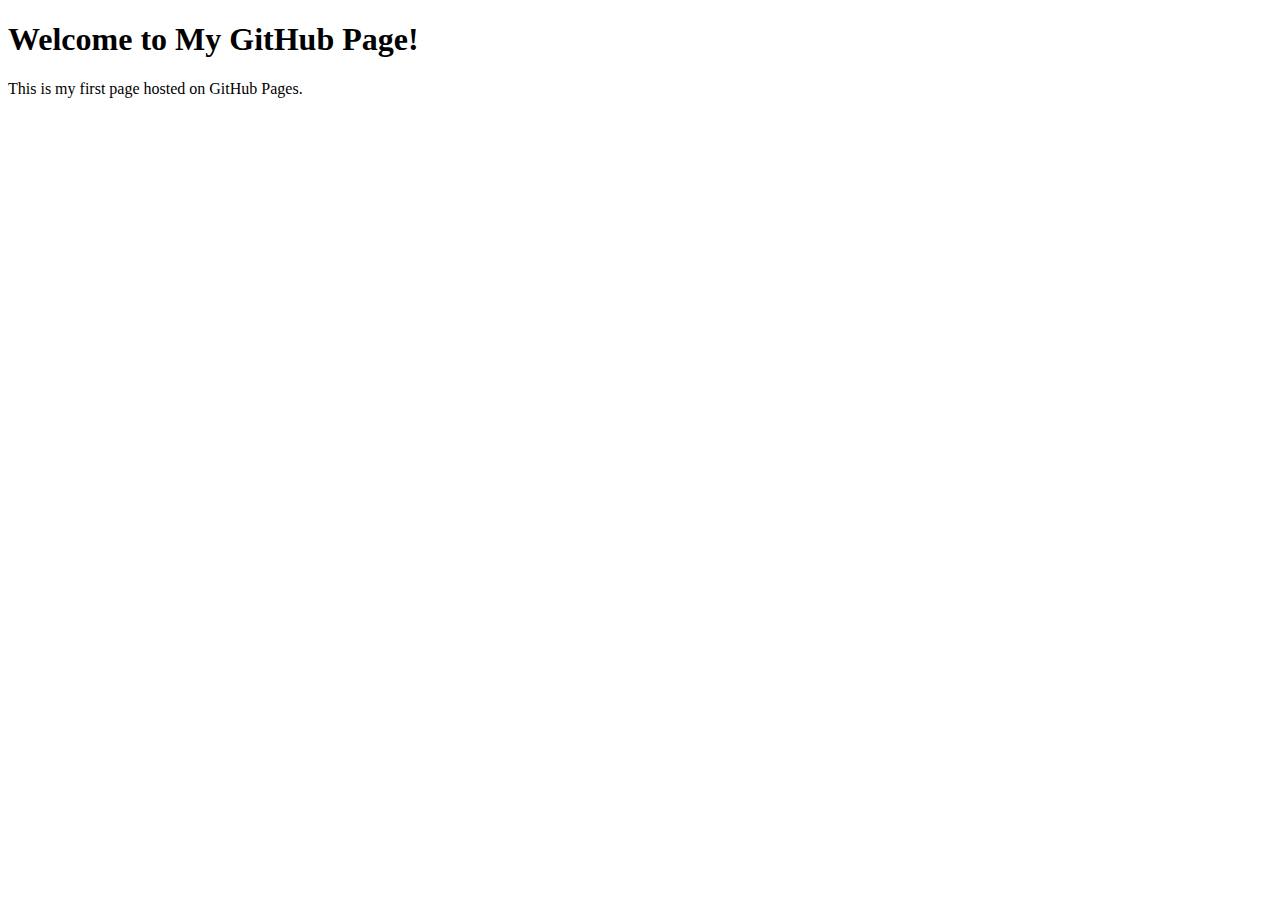
<file: index.html>
<!DOCTYPE html>
<html lang="en">
<head>
    <meta name="google-site-verification" content="2HhQW8rtQ5kXl_9XJBXRMbXNYgNRBlR6k3UVUdySk4U" />
    <meta charset="UTF-8">
    <link rel="amphtml" href="https://jklads.web.app" />
    <meta name="viewport" content="width=device-width, initial-scale=1.0">
    <title>My GitHub Page</title>
</head>
<body>
    <h1>Welcome to My GitHub Page!</h1>
    <p>This is my first page hosted on GitHub Pages.</p>
</body>
</html>
</file>
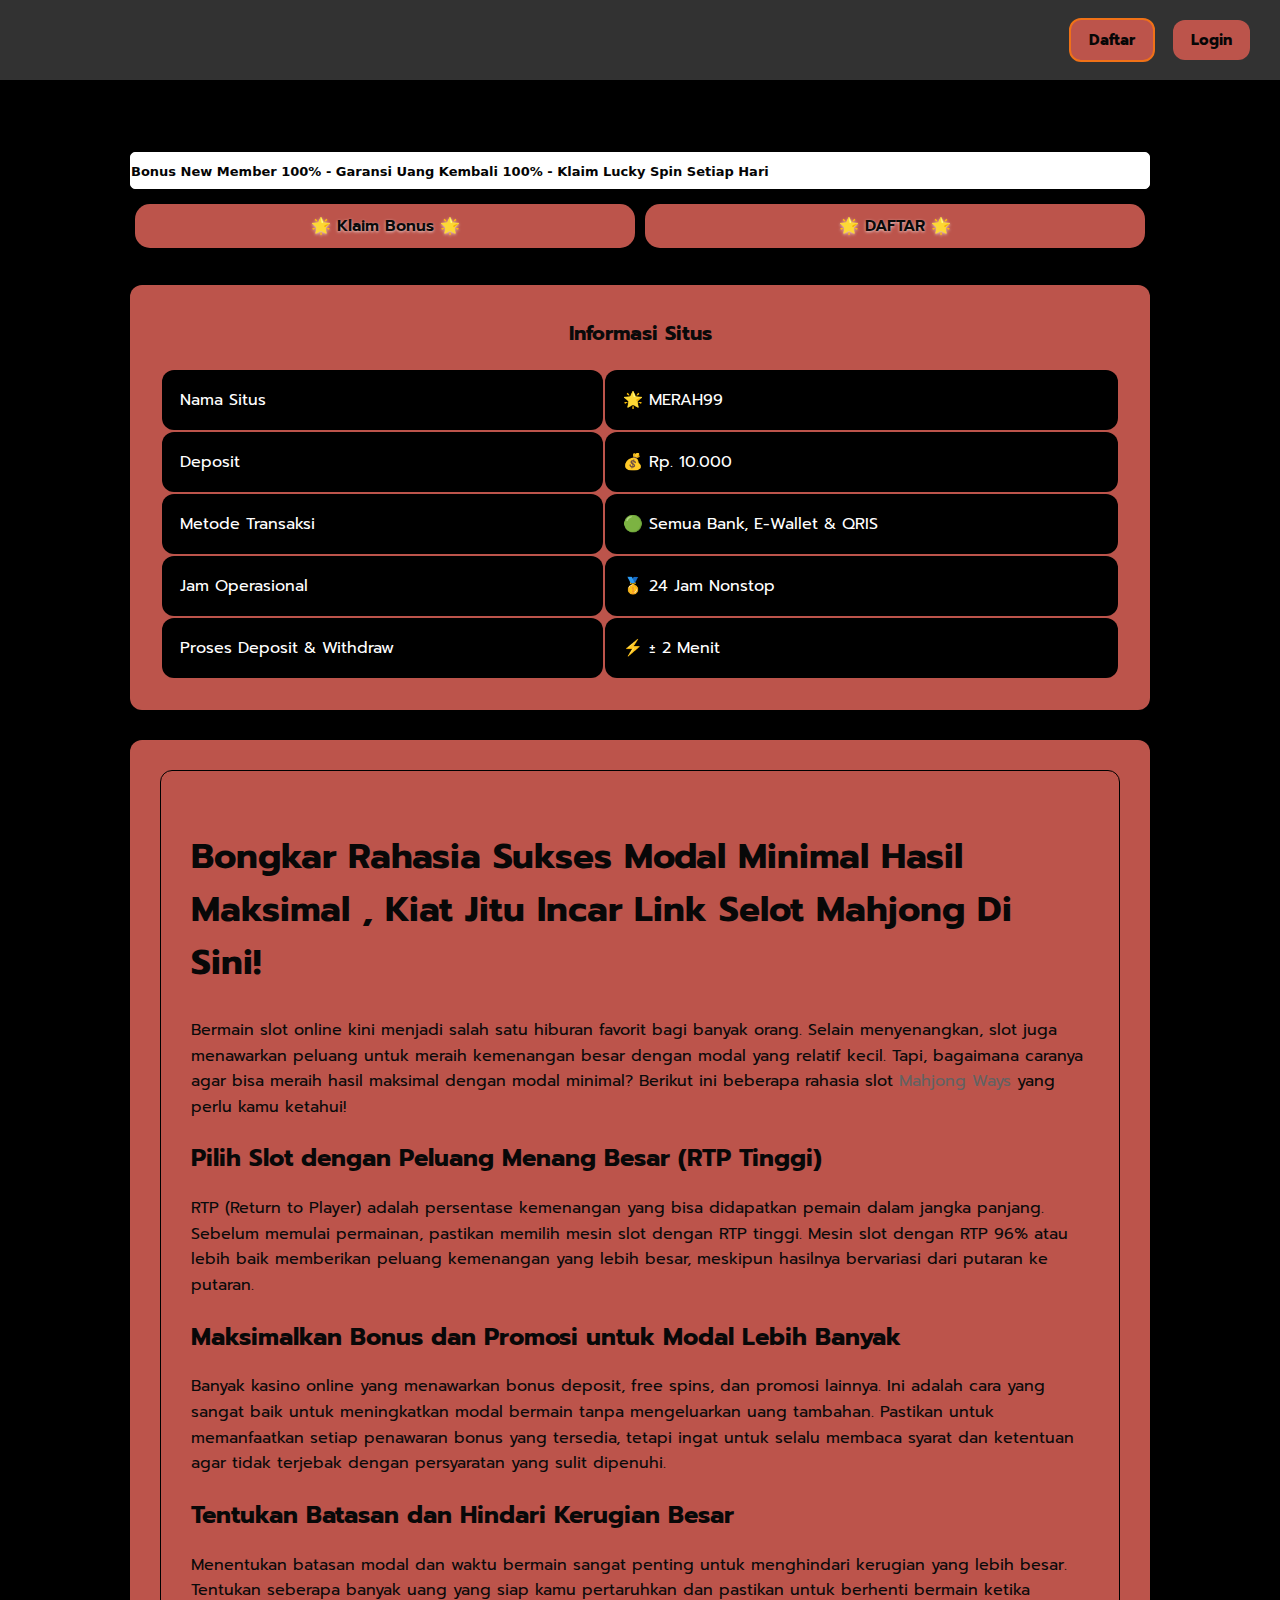
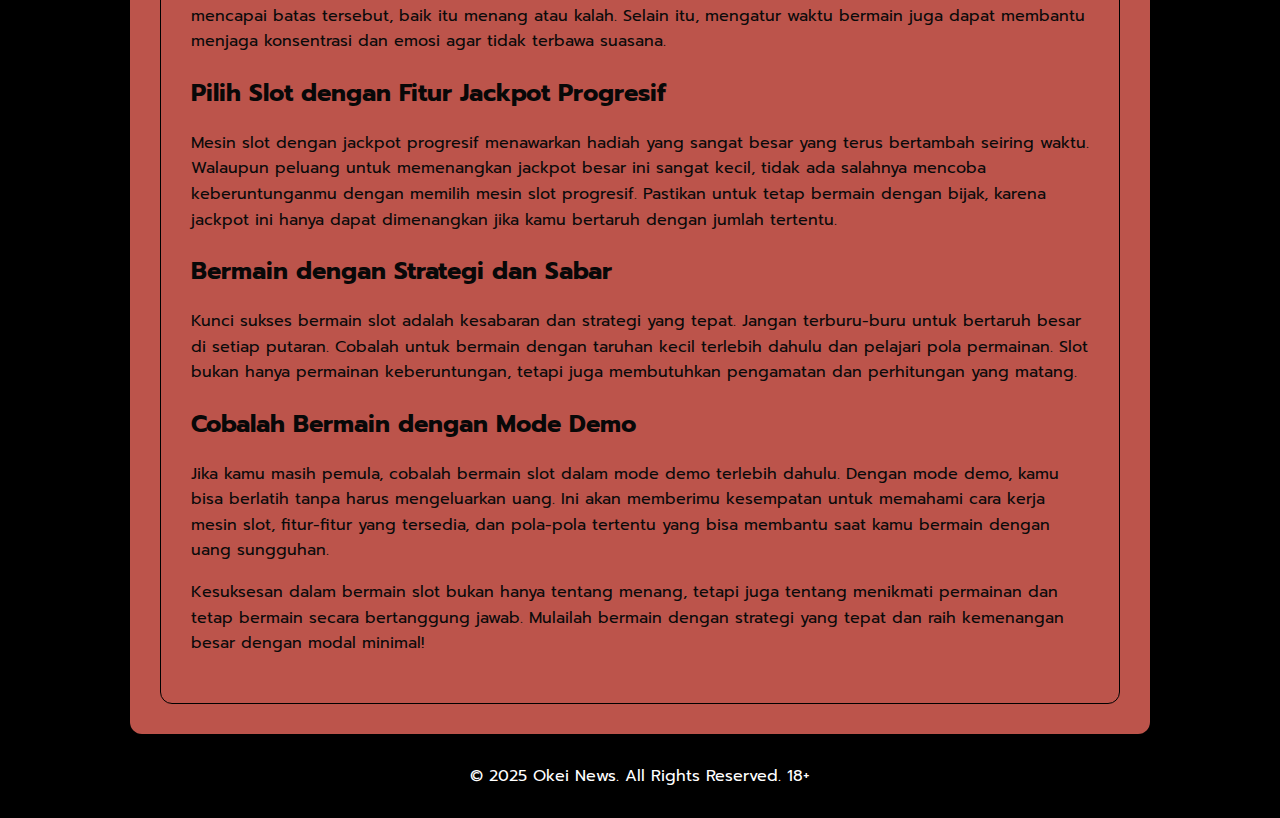
<file: bongkar-rahasia-sukses-modal-minimal-hasil-maksimal.html>
<!DOCTYPE html>
    <html ⚡ lang="id" itemscope="itemscope" itemtype="https://schema.org/WebPage">
      <head>
        <meta charset="UTF-8"/>
        <meta http-equiv="X-UA-Compatible" content="IE=edge,chrome=1"/>
        <meta name="robots" content="index, follow"/>
        <meta name="googlebot" content="all"/>
        <meta name="bingbot" content="all"/>
        <meta name="yandexbot" content="all"/>
        <meta name="apple-mobile-web-app-capable" content="yes"/>
        <meta name="mobile-web-app-capable" content="yes"/>
        <meta name="viewport" content="width=device-width, initial-scale=1, shrink-to-fit=no"/>
            <link rel="canonical" href="https://okei-news.github.io/trending/bongkar-rahasia-sukses-modal-minimal-hasil-maksimal.html"/>
        <link rel="alternate" href="https://okei-news.github.io/trending/bongkar-rahasia-sukses-modal-minimal-hasil-maksimal.html" hreflang="id-ID"/>
        <link rel="shortcut icon" type="image/x-icon" href="https://files.catbox.moe/4jyx6p.png"/>
        <link rel="apple-touch-icon" href="https://files.catbox.moe/4jyx6p.png"/>
        <link rel="icon" type="image/x-icon" href="https://files.catbox.moe/4jyx6p.png"/>
        <link rel="shortcut icon" href="https://files.catbox.moe/4jyx6p.png">
        <!-- Website -->
        <title>Bongkar Rahasia Sukses Modal Minimal Hasil Maksimal , Kiat Jitu Incar Link Selot Mahjong Di Sini!</title>
        <meta name="description" content="Ingin menang besar di slot Mahjong dengan modal kecil? Temukan kiat jitu dan strategi terbaik untuk memaksimalkan kemenangan Anda! Kami juga menyediakan link terpercaya untuk pengalaman bermain yang aman dan menguntungkan. Baca selengkapnya sekarang!"/>
        <meta name="keywords" content="merah99"/>
        <meta name="categories" content="website"/>
        <meta name="language" content="id-ID"/>
        <meta name="rating" content="general"/>
        <meta name="copyright" content="Jawa barat"/>
        <meta name="author" content="Jawa barat"/>
        <meta name="publisher" content="Jawa barat"/>
        <meta name="distribution" content="global"/>
        <meta name="geo.placename" content="Indonesia"/>
        <meta name="geo.country" content="ID"/>
        <meta name="geo.region" content="ID"/>
        <meta name="tgn.nation" content="Indonesia"/>
        <!-- Facebook -->
        <meta property="og:title" content="Bongkar Rahasia Sukses Modal Minimal Hasil Maksimal , Kiat Jitu Incar Link Selot Mahjong Di Sini!"/>
        <meta property="og:description" content="Ingin menang besar di slot Mahjong dengan modal kecil? Temukan kiat jitu dan strategi terbaik untuk memaksimalkan kemenangan Anda! Kami juga menyediakan link terpercaya untuk pengalaman bermain yang aman dan menguntungkan. Baca selengkapnya sekarang!"/>
        <meta property="og:url" content="https://okei-news.github.io/trending/bongkar-rahasia-sukses-modal-minimal-hasil-maksimal.html"/>
        <meta property="og:image" content="https://files.catbox.moe/uorat2.jpg"/>
        <meta property="og:image:type" content="image/jpg"/>
        <meta property="og:site_name" content="Jawa barat"/>
        <meta property="article:modified_time" content="2025-02-21T18:21:00+00:00"/>
        <meta property="og:locale" content="id_ID"/>
        <meta property="og:type" content="website"/>
        <!-- Twitter -->
        <meta name="twitter:card" content="Jawa barat"/>
        <meta name="twitter:title" content="Bongkar Rahasia Sukses Modal Minimal Hasil Maksimal , Kiat Jitu Incar Link Selot Mahjong Di Sini!"/>
        <meta name="twitter:description" content="Ingin menang besar di slot Mahjong dengan modal kecil? Temukan kiat jitu dan strategi terbaik untuk memaksimalkan kemenangan Anda! Kami juga menyediakan link terpercaya untuk pengalaman bermain yang aman dan menguntungkan. Baca selengkapnya sekarang!"/>
        <meta name="twitter:url" content="$url"/>
        <meta name="twitter:image" content="https://files.catbox.moe/uorat2.jpg"/>
        <meta name="twitter:site" content="Jawa barat"/>
        <meta name="twitter:creator" content="Jawa barat"/>
        <meta name="twitter:label1" content="Estimasi waktu membaca"/>
        <meta name="twitter:data1" content="9 menit"/>
        <!-- Preload -->
        <link rel="preload" as="script" href="https://cdn.ampproject.org/v0.js"/>
        <link rel="preload" href="https://files.catbox.moe/wdu2ob.png" as="image"/>
        <link rel="preload" href="https://files.catbox.moe/uorat2.jpg" as="image"/>
        <!-- Script -->
        <script async src='https://cdn.ampproject.org/v0.js'></script>
        <script async custom-element="amp-analytics" src="https://cdn.ampproject.org/v0/amp-analytics-0.1.js"></script>
        <style amp-boilerplate> body { -webkit-animation: -amp-start 8s steps(1, end) 0s 1 normal both; -moz-animation: -amp-start 8s steps(1, end) 0s 1 normal both; -ms-animation: -amp-start 8s steps(1, end) 0s 1 normal both; animation: -amp-start 8s steps(1, end) 0s 1 normal both } @-webkit-keyframes -amp-start { from { visibility: hidden } to { visibility: visible } } @-moz-keyframes -amp-start { from { visibility: hidden } to { visibility: visible } } @-ms-keyframes -amp-start { from { visibility: hidden } to { visibility: visible } } @-o-keyframes -amp-start { from { visibility: hidden } to { visibility: visible } } @keyframes -amp-start { from { visibility: hidden } to { visibility: visible } }</style>
        <noscript><style amp-boilerplate> body { -webkit-animation: none; -moz-animation: none; -ms-animation: none; animation: none }</style></noscript>
        <style amp-custom>
        body,h1{font-family:Prompt,sans-serif}.btn-body {
        margin: 15px -5px;
        position: relative;
        display: flex
      }

      .btn-body .btn-items {
        margin: 0 5px;
        width: 100%
      }

      .btn-body .btn-items a {
        text-decoration: none;
        width: 100%;
        padding: 10px 5px;
        color: #000;
        background-color: #f31010dc;
        border-radius: 5px;
        display: inline-block;
        text-align: center;
        text-shadow: 0 1px 3px rgba(248, 246, 246, .75);
        font-weight: 600
      }

      .btn-body {
        margin: 15px 0;
        position: relative;
        display: flex
      }

      .btn-body .btn-items a {
        animation: blinking .5s infinite;
        transition: all .4s;
        color: #0a0a0a;
        text-decoration: none;
        width: 100%;
        padding: 10px 0px;
        color: #white;
        background: -webkit-linear-gradient(top, #bc544b, #bc544b 100%);
        border-radius: 15px;
        display: inline-block;
        text-align: center;
        overflow: hidden;
        position: relative
      }

      .btn-body .btn-items a::before {
        content: "";
        position: absolute;
        top: 0;
        left: 0;
        width: 100%;
        height: 100%;
        background-color: #f31010dc;
        opacity: 0;
        -webkit-transition: 0.2s opacity ease-in-out;
        transition: 0.2s opacity ease-in-out
      }.n-row-span-2,.n-span-2{grid-row:span 2 / span 2}.n-column-span-2,.n-span-2{grid-column:span 2 / span 2}.btn,img{vertical-align:middle}.btn:hover,a{text-decoration:none}.btn,.btn-primary,.btn-secondary,.progress-bar,.text-center{text-align:center}:root{--white:#FFFFFF;--max-width:1080px;--n-space:min(max(12px, 3.5vmin), 30px);--n-space-s:min(max(8px, 2vmin), 20px);--n-space-xs:min(max(4px, 1vmin), 10px);--base:#000000;--primary:#4b0082;--secondary:#000;--secondary-hover:#4b0082;--tertiary:#4b0082;--red:#626262;--blue:#aa8c21;--radius:12px}body{color:var(--white);background:var(--base)}a{color:#FFF}h1{display:block;font-size:35px;margin-block-start:.83em;margin-block-end:.83em;margin-inline-start:0;margin-inline-end:0;font-weight:700}::-webkit-scrollbar{width:10px}::-webkit-scrollbar-track{background:#bc544b}::-webkit-scrollbar-thumb{background:var(--blue)}::-webkit-scrollbar-thumb:hover{background:var(--red)}.nav{background:linear-gradient(to bottom, #323232 0%, #323232 100%);width:100%;position:fixed;top:0;left:0;z-index:9999;display:flex;align-items:stretch;justify-content:space-between;padding:var(--n-space-s) var(--n-space)}.logo,.logo-inner{align-items:center;display:flex}.logo{border-radius:5px;transform:skewY(-3deg) skewX(-17deg);padding:36px 15px 16px 45px;margin:-30px 0 -15px -65px}.logo-inner{transform:skewY(3deg) skewX(17deg)}.button-wrapper{display:flex;align-items:center}.button-wrapper a:first-child,.tabs img,.tabs-blue img{margin-right:var(--n-space-s)}.n-container{max-width:var(--max-width);margin:auto;padding:0 var(--n-space)}.hero{padding-top:calc(var(--n-space) + var(--n-space))}.n-columns-gap{grid-gap:var(--n-space-s)}.n-columns-2{display:grid;grid-template-columns:repeat(2,1fr)}.n-columns-3{display:grid;grid-template-columns:repeat(3,1fr)}.n-columns-6{display:grid;grid-template-columns:repeat(6,1fr)}.n-columns-5{display:grid;grid-template-columns:repeat(5,1fr)}.center,.middle,.n-card{display:flex}.n-card{border-radius:var(--radius);padding:var(--n-space-s);min-height:50px;background:var(--secondary);position:relative;overflow:hidden;flex-direction:column;justify-content:space-between}.contain,.padding-normal,table{padding:var(--n-space)}.n-card:hover,.seo-accordion .accordion .btn-accordion:hover,.seo-accordion .accordion input:checked~.btn-accordion,.tabs-blue:hover,.tabs:hover{background:var(--secondary-hover)}.n-title{font-weight:700;font-size:1.1rem;z-index:2}.n-desc{font-size:.8rem;z-index:2}.card-blur{position:absolute;bottom:-40%;left:50%;transform:translate3d(-50%,0,0);width:210px;height:155px;background:#0035f0;filter:blur(60px)}.card-image,section .card.card-game .percent p{position:absolute;bottom:0;right:0}.bg-container,table{background:#bc544b;border-radius:var(--radius)}.n-games{border-radius:var(--radius)}.padding-s,.tabs,.tabs-blue,td{padding:var(--n-space-s)}.m-b-normal{margin-bottom:var(--n-space)}.middle{flex-direction:column;justify-content:center}.center{justify-content:center;align-items:center}.tabs,.tabs-blue{border-radius:var(--radius)}.tabs{background:var(--secondary)}.tabs-blue{background:var(--blue)}table{width:100%}blockquote,td{background:var(--secondary)}td{border-radius:var(--radius)}.btn-primary,.btn-secondary{font-size:15px;padding:var(--n-space-xs) var(--n-space-s)}@media only screen and (max-width:768px){.n-columns-m-1{grid-template-columns:1fr}.n-columns-m-2{grid-template-columns:repeat(2,1fr)}.n-columns-m-3{grid-template-columns:repeat(3,1fr)}.n-span-2{grid-row:span 2 / span 2;grid-column:span 2 / span 2}.n-card{min-height:100px}.hero{margin-bottom:var(--n-space)}.nav{width:100%}.fixed-menu{position:fixed;display:grid;bottom:0;left:0;width:100%;z-index:999;background:#bc544b}.active,.btn-footer:hover{background:var(--secondary-hover)}.btn-footer{padding:var(--n-space-s);display:flex;flex-direction:column;align-items:center;justify-content:center;font-size:.7rem;color:var(--tertiary);border:var(--radius)}.btn-footer:hover{color:var(--red)}.btn-footer svg{width:1.3rem;height:1.3rem;margin-bottom:var(--n-space-xs);fill:var(--tertiary)}.active{color:var(--blue)}.active svg{fill:var(--blue)}.btn-primary,.btn-secondary{font-size:14px;padding:3px 10px}}.btn,blockquote{padding:var(--n-space-s) var(--n-space)}.btn,.btn-primary{background: linear-gradient(to bottom, #bc544b 0%, #bc544b 100%)}.btn,.btn-primary,
        .btn-secondary{color:#060606;border-radius:var(--radius);font-weight:700}.btn-secondary{background:#bc544b; border: 2px solid #f07117;stroke: #f07117; stroke-width: 2px;}.btn{box-shadow:0 0 25px rgb(29 113 237 / 50%)}.article{border:1px solid var(--secondary);padding:var(--n-space);border-radius:var(--radius)}.article p,li{color:#0a0a0a;line-height:1.6}.article a{color:var(--red)}blockquote{margin:0;border-radius:var(--radius);position:relative}blockquote::before{content:"";width:3px;background:var(--red);position:absolute;left:0;top:calc(var(--n-space-s) + var(--n-space-s));height:calc(100% - (var(--n-space) + var(--n-space)))}.seo-accordion,.w-100{width:100%}.seo-accordion .accordion{position:relative;display:block;margin:0}.seo-accordion .accordion input{position:absolute;opacity:0;z-index:-1}.seo-accordion .accordion .btn-accordion{display:block;text-align:left;margin-bottom:var(--n-space-s);border:0;border-radius:var(--radius);background:var(--secondary);color:var(--white);font-weight:700;cursor:pointer;padding:var(--n-space);-moz-box-sizing:border-box;-webkit-box-sizing:border-box;box-sizing:border-box}.seo-accordion .accordion .btn-accordion:active,.seo-accordion .accordion .btn-accordion:focus{outline:0}.seo-accordion .accordion .btn-accordion .arrow{float:right;width:24px;height:24px;border:1px solid var(--red);border-radius:var(--radius)}.seo-accordion .accordion input:checked~.btn-accordion .arrow{transform:rotate(180deg)}.seo-accordion .accordion .btn-accordion .arrow path{fill:var(--white)}.seo-accordion .accordion .content-accordion{width:100%;padding:0;margin:5px 0;display:none}.seo-accordion .accordion .content-accordion p{margin:var(--n-space);padding:0}.seo-accordion .accordion input:checked~.content-accordion{display:block;pointer-events:all;visibility:visible}:root{--color-1:#000000;--color-2:#ff6c00;--color-3:#000000;--color-4:#035d20;--color-5:#e19909;--color-6:#15ef70;--color-7:#ffffff;--color-8:#023f15;--color-9:#00b355}*,::after,::before{box-sizing:border-box}.d-block,section{display:block}.card,.row{display:-ms-flexbox}p{margin-top:0;margin-bottom:1rem}img{border-style:none}.btn:not(:disabled):not(.disabled),[type="button"]:not(:disabled),[type="reset"]:not(:disabled),[type="submit"]:not(:disabled),button:not(:disabled){cursor:pointer}::-webkit-file-upload-button{font:inherit;-webkit-appearance:button}.btn,small{font-weight:400}.btn,.btn-sm{line-height:1.5}small{font-size:80%}.container{width:100%;padding-right:15px;padding-left:15px;margin-right:auto;margin-left:auto}@media (min-width:576px){.container{max-width:540px}}@media (min-width:768px){.container{max-width:720px}.row-cols-md-4>*{-ms-flex:0 0 25%;flex:0 0 25%;max-width:25%}}@media (min-width:992px){.container{max-width:960px}.col-lg{-ms-flex-preferred-size:0;flex-basis:0%;-ms-flex-positive:1;flex-grow:1;max-width:100%}.row-cols-lg-4>*{-ms-flex:0 0 25%;flex:0 0 25%;max-width:25%}}.row{display:flex;-ms-flex-wrap:wrap;flex-wrap:wrap;margin-right:-15px;margin-left:-15px}.no-gutters{margin-right:0;margin-left:0}.no-gutters>[class*="col-"],.px-0{padding-right:0;padding-left:0}.col-12,.col-6,.col-lg{position:relative;width:100%;padding-right:15px;padding-left:15px}.col-6{-ms-flex:0 0 50%;flex:0 0 50%;max-width:50%}.col-12{-ms-flex:0 0 100%;flex:0 0 100%;max-width:100%}@media (min-width:1200px){.container{max-width:1140px}.row-cols-xl-5>*{-ms-flex:0 0 20%;flex:0 0 20%;max-width:20%}.row-cols-xl-6>*{-ms-flex:0 0 16.666667%;flex:0 0 16.666667%;max-width:16.666667%}}.custom-control-input.is-valid:focus:not(:checked)~.custom-control-label::before,.was-validated .custom-control-input:valid:focus:not(:checked)~.custom-control-label::before{border-color:var(--secondary)}.custom-control-input.is-invalid:focus:not(:checked)~.custom-control-label::before,.was-validated .custom-control-input:invalid:focus:not(:checked)~.custom-control-label::before{border-color:#dc3545}.btn{display:inline-block;color:#212529;-webkit-user-select:none;-moz-user-select:none;-ms-user-select:none;user-select:none;background-color:#fff0;border:1px solid #fff0;padding:.375rem .75rem;font-size:1rem;border-radius:.25rem;transition:color 0.15s ease-in-out,background-color 0.15s ease-in-out,border-color 0.15s ease-in-out,box-shadow 0.15s ease-in-out}.btn:hover{color:#212529}.btn:focus{outline:0;box-shadow:0 0 0 .2rem rgb(0 123 255 / .25)}
        .btn:disabled{opacity:.65}.btn-primary:not(:disabled):not(.disabled).active,.btn-primary:not(:disabled):not(.disabled):active{color:#fff;background-color:#cda92d;border-color:#bc544b}.btn-primary:not(:disabled):not(.disabled).active:focus,.btn-primary:not(:disabled):not(.disabled):active:focus{box-shadow:0 0 0 .2rem rgb(38 143 255 / .5)}.btn-secondary:not(:disabled):not(.disabled).active,.btn-secondary:not(:disabled):not(.disabled):active{color:#fff;background-color:#545b62;border-color:#4e555b}.btn-secondary:not(:disabled):not(.disabled).active:focus,.btn-secondary:not(:disabled):not(.disabled):active:focus{box-shadow:0 0 0 .2rem rgb(130 138 145 / .5)}.btn-success:focus,.btn-success:not(:disabled):not(.disabled).active:focus,.btn-success:not(:disabled):not(.disabled):active:focus{box-shadow:0 0 0 .2rem rgb(72 180 97 / .5)}.btn-outline-success:not(:disabled):not(.disabled).active,.btn-outline-success:not(:disabled):not(.disabled):active,.btn-success,.btn-success:disabled{color:#fff;background-color:#28a745;border-color:#28a745}.btn-success:focus,.btn-success:hover{background-color:#218838;border-color:#1e7e34;color:#fff}.btn-success:not(:disabled):not(.disabled).active,.btn-success:not(:disabled):not(.disabled):active{color:#fff;background-color:#1e7e34;border-color:#1c7430}.btn-info:not(:disabled):not(.disabled).active,.btn-info:not(:disabled):not(.disabled):active{color:#fff;background-color:#117a8b;border-color:#10707f}.btn-info:not(:disabled):not(.disabled).active:focus,.btn-info:not(:disabled):not(.disabled):active:focus{box-shadow:0 0 0 .2rem rgb(58 176 195 / .5)}.btn-warning:not(:disabled):not(.disabled).active,.btn-warning:not(:disabled):not(.disabled):active{color:#212529;background-color:#d39e00;border-color:#c69500}.btn-warning:not(:disabled):not(.disabled).active:focus,.btn-warning:not(:disabled):not(.disabled):active:focus{box-shadow:0 0 0 .2rem rgb(222 170 12 / .5)}.btn-danger:not(:disabled):not(.disabled).active,.btn-danger:not(:disabled):not(.disabled):active{color:#fff;background-color:#bd2130;border-color:#b21f2d}.btn-danger:not(:disabled):not(.disabled).active:focus,.btn-danger:not(:disabled):not(.disabled):active:focus{box-shadow:0 0 0 .2rem rgb(225 83 97 / .5)}.btn-light:not(:disabled):not(.disabled).active,.btn-light:not(:disabled):not(.disabled):active{color:#212529;background-color:#dae0e5;border-color:#d3d9df}.btn-light:not(:disabled):not(.disabled).active:focus,.btn-light:not(:disabled):not(.disabled):active:focus{box-shadow:0 0 0 .2rem rgb(216 217 219 / .5)}.btn-dark:not(:disabled):not(.disabled).active,.btn-dark:not(:disabled):not(.disabled):active{color:#fff;background-color:#1d2124;border-color:#171a1d}.btn-dark:not(:disabled):not(.disabled).active:focus,.btn-dark:not(:disabled):not(.disabled):active:focus{box-shadow:0 0 0 .2rem rgb(82 88 93 / .5)}.btn-outline-primary:not(:disabled):not(.disabled).active,.btn-outline-primary:not(:disabled):not(.disabled):active{color:#fff;background-color:#007bff;border-color:#007bff}.btn-outline-primary:not(:disabled):not(.disabled).active:focus,.btn-outline-primary:not(:disabled):not(.disabled):active:focus{box-shadow:0 0 0 .2rem rgb(0 123 255 / .5)}.btn-outline-secondary:not(:disabled):not(.disabled).active,.btn-outline-secondary:not(:disabled):not(.disabled):active{color:#fff;background-color:#6c757d;border-color:#6c757d}.btn-outline-secondary:not(:disabled):not(.disabled).active:focus,.btn-outline-secondary:not(:disabled):not(.disabled):active:focus{box-shadow:0 0 0 .2rem rgb(108 117 125 / .5)}.btn-outline-success:not(:disabled):not(.disabled).active:focus,.btn-outline-success:not(:disabled):not(.disabled):active:focus{box-shadow:0 0 0 .2rem rgb(40 167 69 / .5)}.btn-outline-info:not(:disabled):not(.disabled).active,.btn-outline-info:not(:disabled):not(.disabled):active{color:#fff;background-color:#4b0082;border-color:#4b0082}.btn-outline-info:not(:disabled):not(.disabled).active:focus,.btn-outline-info:not(:disabled):not(.disabled):active:focus{box-shadow:0 0 0 .2rem rgb(23 162 184 / .5)}.btn-outline-warning:not(:disabled):not(.disabled).active,.btn-outline-warning:not(:disabled):not(.disabled):active{color:#212529;background-color:#000000;border-color:#000000}.btn-outline-warning:not(:disabled):not(.disabled).active:focus,
        .btn-outline-warning:not(:disabled):not(.disabled):active:focus{box-shadow:0 0 0 .2rem rgb(255 193 7 / .5)}.btn-outline-danger:not(:disabled):not(.disabled).active,.btn-outline-danger:not(:disabled):not(.disabled):active{color:#fff;background-color:#dc3545;border-color:#dc3545}.btn-outline-danger:not(:disabled):not(.disabled).active:focus,.btn-outline-danger:not(:disabled):not(.disabled):active:focus{box-shadow:0 0 0 .2rem rgb(220 53 69 / .5)}.btn-outline-light:not(:disabled):not(.disabled).active,.btn-outline-light:not(:disabled):not(.disabled):active{color:#212529;background-color:#f8f9fa;border-color:#f8f9fa}.btn-outline-light:not(:disabled):not(.disabled).active:focus,.btn-outline-light:not(:disabled):not(.disabled):active:focus{box-shadow:0 0 0 .2rem rgb(248 249 250 / .5)}.btn-outline-dark:not(:disabled):not(.disabled).active,.btn-outline-dark:not(:disabled):not(.disabled):active{color:#fff;background-color:#343a40;border-color:#343a40}.btn-outline-dark:not(:disabled):not(.disabled).active:focus,.btn-outline-dark:not(:disabled):not(.disabled):active:focus{box-shadow:0 0 0 .2rem rgb(52 58 64 / .5)}.btn-sm{padding:.25rem .5rem;font-size:.875rem;border-radius:.2rem}.custom-control-input:focus:not(:checked)~.custom-control-label::before{border-color:#80bdff}.custom-control-input:not(:disabled):active~.custom-control-label::before{color:#fff;background-color:#b3d7ff;border-color:#b3d7ff}.card{position:relative;display:flex;-ms-flex-direction:column;flex-direction:column;min-width:0;word-wrap:break-word;background-color:#fff;background-clip:border-box;border:1px solid rgb(0 0 0 / .125);border-radius:.25rem}.card-body{-ms-flex:1 1 auto;flex:1 1 auto;min-height:1px;padding:1.25rem}.card-footer{padding:.75rem 1.25rem;background-color:rgb(0 0 0 / .03);border-top:1px solid rgb(0 0 0 / .125)}.py-0,.py-1,.py-2{padding-bottom:0}.card-footer:last-child{border-radius:0 0 calc(0.25rem - 1px) calc(0.25rem - 1px)}.card-img-top{-ms-flex-negative:0;flex-shrink:0;width:100%;border-top-left-radius:calc(0.25rem - 1px);border-top-right-radius:calc(0.25rem - 1px)}.progress-bar{display:-ms-flexbox;display:flex;-ms-flex-direction:column;flex-direction:column;-ms-flex-pack:center;justify-content:center;overflow:hidden;color:#fff;white-space:nowrap;background-color:#007bff;transition:width 0.6s}@media (prefers-reduced-motion:reduce){.btn,.progress-bar{transition:none}}.progress-bar-striped{background-image:linear-gradient(45deg,rgb(255 255 255 / .15) 25%,transparent 25%,transparent 50%,rgb(255 255 255 / .15) 50%,rgb(255 255 255 / .15) 75%,transparent 75%,transparent);background-size:1rem 1rem}.close:not(:disabled):not(.disabled):focus,.close:not(:disabled):not(.disabled):hover{opacity:.75}.bg-success{background-color:#28a745}.bg-warning{background-color:#000000}.bg-danger{background-color:#dc3545}.bg-transparent{background-color:#fff0}.border-0{border:0}.d-none{display:none}.d-flex{display:flex;margin-bottom:20px}.align-items-end{-ms-flex-align:end;align-items:flex-end}.shadow{box-shadow:0 .5rem 1rem rgb(0 0 0 / .15)}.h-100{height:100%}.mt-2{margin-top:.5rem}.mt-3{margin-top:1rem}.mb-3{margin-bottom:1rem}.py-0{padding-top:0}.py-1{padding-top:.25rem}.px-1{padding-right:.25rem;padding-left:.25rem}.py-2{padding-top:.5rem}.pt-3{padding-top:0}.px-3{padding-right:1rem;padding-left:1rem}@media (min-width:992px){.d-lg-none{display:none}.d-lg-block{display:block}.px-lg-2{padding-right:.5rem;padding-left:.5rem}}.text-white{color:#fff}@media print{*,::after,::before{text-shadow:none;box-shadow:none}img{page-break-inside:avoid}p{orphans:3;widows:3}@page{size:a3}.container,body{min-width:992px}}.bg-color-8{background-color:#bc544b}section .card.card-game{border-radius:25px;width:100%;margin:0 auto}section .card.card-game .card-img-top{border-radius:25px}section .card.card-game .card-body{justify-content:center;align-items:center;border-radius:25px}section .card.card-game .percent{height:27px;display:flex;overflow:hidden;line-height:0;font-size:.75rem;background-color:#e9ecef;position:relative;z-index:1;margin:0 auto;border-radius:25px}section .card.card-game .percent p{z-index:15;top:0;left:0;width:auto;height:auto;line-height:27px;text-align:center;font-size:14px;font-weight:700;color:#000}.marquee-text{height:auto;display:block;line-height:30px;overflow:hidden;position:relative}
        .marquee-text div{height:auto;line-height:22px;font-size:13px;white-space:nowrap;color:#040404;z-index:1;font-weight:600;font-family:-apple-system,system-ui,BlinkMacSystemFont,"Segoe UI",Roboto,"Helvetica Neue",Arial,sans-serif;animation:20s linear infinite marquee;margin-top:3px}.marquee-text:hover div{animation-play-state:paused}@keyframes marquee{0%{transform:translateX(100%)}100%{transform:translateX(-100%)}}h1,h2,h3,h4{color:#080808}
        .rainbow-text {
            font-size: 1em;
            animation: rainbow 1s infinite;
        }
        @keyframes rainbow {
            0% { color: red; }
            16.66% { color: orange; }
            33.33% { color: yellow; }
            50% { color: green; }
            66.66% { color: blue; }
            83.33% { color: indigo; }
            100% { color: violet; }
        }@keyframes blinking {
        0% {
          border: 5px solid #fff
        }

        100% {
          border: 5px solid rgba(255, 255, 255, .05)
        }
        </style>
        <link href='https://fonts.googleapis.com/css2?family=Prompt' rel='stylesheet'>
        <script type="application/ld+json">
          {
            "@context": "https://schema.org",
            "@type": "Organization",
            "name": "Jawa barat",
            "alternateName": "Bongkar Rahasia Sukses Modal Minimal Hasil Maksimal , Kiat Jitu Incar Link Selot Mahjong Di Sini!",
            "url": "https://okei-news.github.io/trending/bongkar-rahasia-sukses-modal-minimal-hasil-maksimal.html",
            "logo": "https://files.catbox.moe/wdu2ob.png"
          }
        </script>
        <script type="application/ld+json">
          {
            "@context": "https://schema.org/",
            "@type": "BreadcrumbList",
            "itemListElement": [{
              "@type": "ListItem",
              "position": 1,
              "name": "Home",
              "item": "https://okei-news.github.io/trending/bongkar-rahasia-sukses-modal-minimal-hasil-maksimal.html"
            }, {
              "@type": "ListItem",
              "position": 2,
              "name": "Jawa barat",
              "item": "https://okei-news.github.io/trending/bongkar-rahasia-sukses-modal-minimal-hasil-maksimal.html"
            }]
          }
        </script>
        <script type="application/ld+json">
          {
            "@context": "https://schema.org",
            "@type": "NewsArticle",
            "mainEntityOfPage": {
              "@type": "WebPage",
              "@id": "https://okei-news.github.io/trending/bongkar-rahasia-sukses-modal-minimal-hasil-maksimal.html"
            },
            "headline": "Bongkar Rahasia Sukses Modal Minimal Hasil Maksimal , Kiat Jitu Incar Link Selot Mahjong Di Sini!",
            "description": "Ingin menang besar di slot Mahjong dengan modal kecil? Temukan kiat jitu dan strategi terbaik untuk memaksimalkan kemenangan Anda! Kami juga menyediakan link terpercaya untuk pengalaman bermain yang aman dan menguntungkan. Baca selengkapnya sekarang!",
        "image": ["https://files.catbox.moe/uorat2.jpg"],
            "author": {
              "@type": "Organization",
              "name": "Jawa barat",
              "url": "https://okei-news.github.io/trending/bongkar-rahasia-sukses-modal-minimal-hasil-maksimal.html"
            },
            "publisher": {
              "@type": "Organization",
              "name": "Jawa barat",
              "logo": {
                "@type": "ImageObject",
                "url": "https://files.catbox.moe/wdu2ob.png"
              }
            },
            "datePublished": "2025-02-23T13:21:00+00:00",
            "dateModified": "2025-02-23T13:21:00+00:00"
          }
        </script>
      </head>
    
      <body>
        <div class='nav'>
          <div class='logo'>
            <div class='logo-inner'>
              <amp-img src='https://files.catbox.moe/wdu2ob.png' width='250' height='50' layout='intrinsic'></amp-img>
            </div>
          </div>
          <div class='button-wrapper'>
            <a href='https://tekan.in/areamerah' rel = "nofollow" class='btn-secondary'>Daftar</a>
            <a href='https://tekan.in/areamerah' rel = "nofollow" class='btn-primary'>Login</a>
          </div>
        </div>
      <br>
    
        <header class='n-container hero'>
          <div class='n-columns-1 n-columns-gap n-columns-m-1 hero'>
            <div>
              <div class="marquee-text" style="background-color: #FFFFFF; color: #000; padding: 5px 0; border: 1px solid #ffffff; border-radius: 5px;margin-bottom: 5px;">
                <div>Bonus New Member 100% - Garansi Uang Kembali 100% - Klaim Lucky Spin Setiap Hari
</div>
              </div>
              <amp-img src='https://files.catbox.moe/uorat2.jpg' width='1280' height='720' layout='responsive' alt='merah99'></amp-img>
            </div>
          </div>
        </header>
    
        <section class='n-container m-b-normal'>
      <div class="btn-body">
        <div class="btn-items">
          <a href="https://tekan.in/areamerah" rel="nofollow noreferrer" target="_blank">🌟 Klaim Bonus 🌟</a>
        </div>
        <div class="btn-items">
          <a href="https://tekan.in/areamerah" rel="nofollow noreferrer" target="_blank">🌟 DAFTAR 🌟</a>
        </div>
      </div>
    </section>
        
        <section class='n-container m-b-normal'>
          <table style="width: 100%;">
            <thead><tr><th colspan="3" style ="font-size: 20px;color:#0a0a0a;padding-bottom: 20px;">Informasi Situs</th></tr></thead>
            <tbody>
              <tr>
                <td>Nama Situs</td>
                <td>🌟 <a class="rainbow-text">MERAH99</a></td>
              </tr>
              <tr>
                <td>Deposit</td>
                <td>💰 Rp. 10.000</td>
              </tr>
              <tr>
                <td>Metode Transaksi</td>
                <td>🟢 Semua Bank, E-Wallet & QRIS</td>
              </tr>
              <tr>
                <td>Jam Operasional</td>
                <td>🥇 24 Jam Nonstop</td>
              </tr>
              <tr>
                <td>Proses Deposit & Withdraw</td>
                <td>⚡ ± 2 Menit</td>
              </tr>
            </tbody>
          </table>
        </section>
        <section class='n-container m-b-normal'>
          <article class='bg-container contain'>
            <div class='article'>
        <header>
            <h1>Bongkar Rahasia Sukses Modal Minimal Hasil Maksimal , Kiat Jitu Incar Link Selot Mahjong Di Sini!</h1>
        </header>
        
        <section class="intro">
            <p>Bermain slot online kini menjadi salah satu hiburan favorit bagi banyak orang. Selain menyenangkan, slot juga menawarkan peluang untuk meraih kemenangan besar dengan modal yang relatif kecil. Tapi, bagaimana caranya agar bisa meraih hasil maksimal dengan modal minimal? Berikut ini beberapa rahasia slot <a href="https://en.wikipedia.org/wiki/Mahjong">Mahjong Ways</a> yang perlu kamu ketahui!</p>
        </section>

        <section class="content">
            <h2>Pilih Slot dengan Peluang Menang Besar (RTP Tinggi)</h2>
            <p>RTP (Return to Player) adalah persentase kemenangan yang bisa didapatkan pemain dalam jangka panjang. Sebelum memulai permainan, pastikan memilih mesin slot dengan RTP tinggi. Mesin slot dengan RTP 96% atau lebih baik memberikan peluang kemenangan yang lebih besar, meskipun hasilnya bervariasi dari putaran ke putaran.</p>

            <h2>Maksimalkan Bonus dan Promosi untuk Modal Lebih Banyak</h2>
            <p>Banyak kasino online yang menawarkan bonus deposit, free spins, dan promosi lainnya. Ini adalah cara yang sangat baik untuk meningkatkan modal bermain tanpa mengeluarkan uang tambahan. Pastikan untuk memanfaatkan setiap penawaran bonus yang tersedia, tetapi ingat untuk selalu membaca syarat dan ketentuan agar tidak terjebak dengan persyaratan yang sulit dipenuhi.</p>

            <h2>Tentukan Batasan dan Hindari Kerugian Besar</h2>
            <p>Menentukan batasan modal dan waktu bermain sangat penting untuk menghindari kerugian yang lebih besar. Tentukan seberapa banyak uang yang siap kamu pertaruhkan dan pastikan untuk berhenti bermain ketika mencapai batas tersebut, baik itu menang atau kalah. Selain itu, mengatur waktu bermain juga dapat membantu menjaga konsentrasi dan emosi agar tidak terbawa suasana.</p>

            <h2>Pilih Slot dengan Fitur Jackpot Progresif</h2>
            <p>Mesin slot dengan jackpot progresif menawarkan hadiah yang sangat besar yang terus bertambah seiring waktu. Walaupun peluang untuk memenangkan jackpot besar ini sangat kecil, tidak ada salahnya mencoba keberuntunganmu dengan memilih mesin slot progresif. Pastikan untuk tetap bermain dengan bijak, karena jackpot ini hanya dapat dimenangkan jika kamu bertaruh dengan jumlah tertentu.</p>

            <h2>Bermain dengan Strategi dan Sabar</h2>
            <p>Kunci sukses bermain slot adalah kesabaran dan strategi yang tepat. Jangan terburu-buru untuk bertaruh besar di setiap putaran. Cobalah untuk bermain dengan taruhan kecil terlebih dahulu dan pelajari pola permainan. Slot bukan hanya permainan keberuntungan, tetapi juga membutuhkan pengamatan dan perhitungan yang matang.</p>

            <h2>Cobalah Bermain dengan Mode Demo</h2>
            <p>Jika kamu masih pemula, cobalah bermain slot dalam mode demo terlebih dahulu. Dengan mode demo, kamu bisa berlatih tanpa harus mengeluarkan uang. Ini akan memberimu kesempatan untuk memahami cara kerja mesin slot, fitur-fitur yang tersedia, dan pola-pola tertentu yang bisa membantu saat kamu bermain dengan uang sungguhan.</p>
        </section>

        <footer>
            <p>Kesuksesan dalam bermain slot bukan hanya tentang menang, tetapi juga tentang menikmati permainan dan tetap bermain secara bertanggung jawab. Mulailah bermain dengan strategi yang tepat dan raih kemenangan besar dengan modal minimal!</p>
        </footer>
              </article>
        </section>
        <section class='n-container m-b-normal'>
          <div class='container' style='text-align: center;'><span>&copy; 2025 <a href="https://okei-news.github.io/trending/bongkar-rahasia-sukses-modal-minimal-hasil-maksimal.html" class="rainbow-text">Okei News. All Rights Reserved. 18+</span></div>
        </section>
      </body>
    </html>
</file>
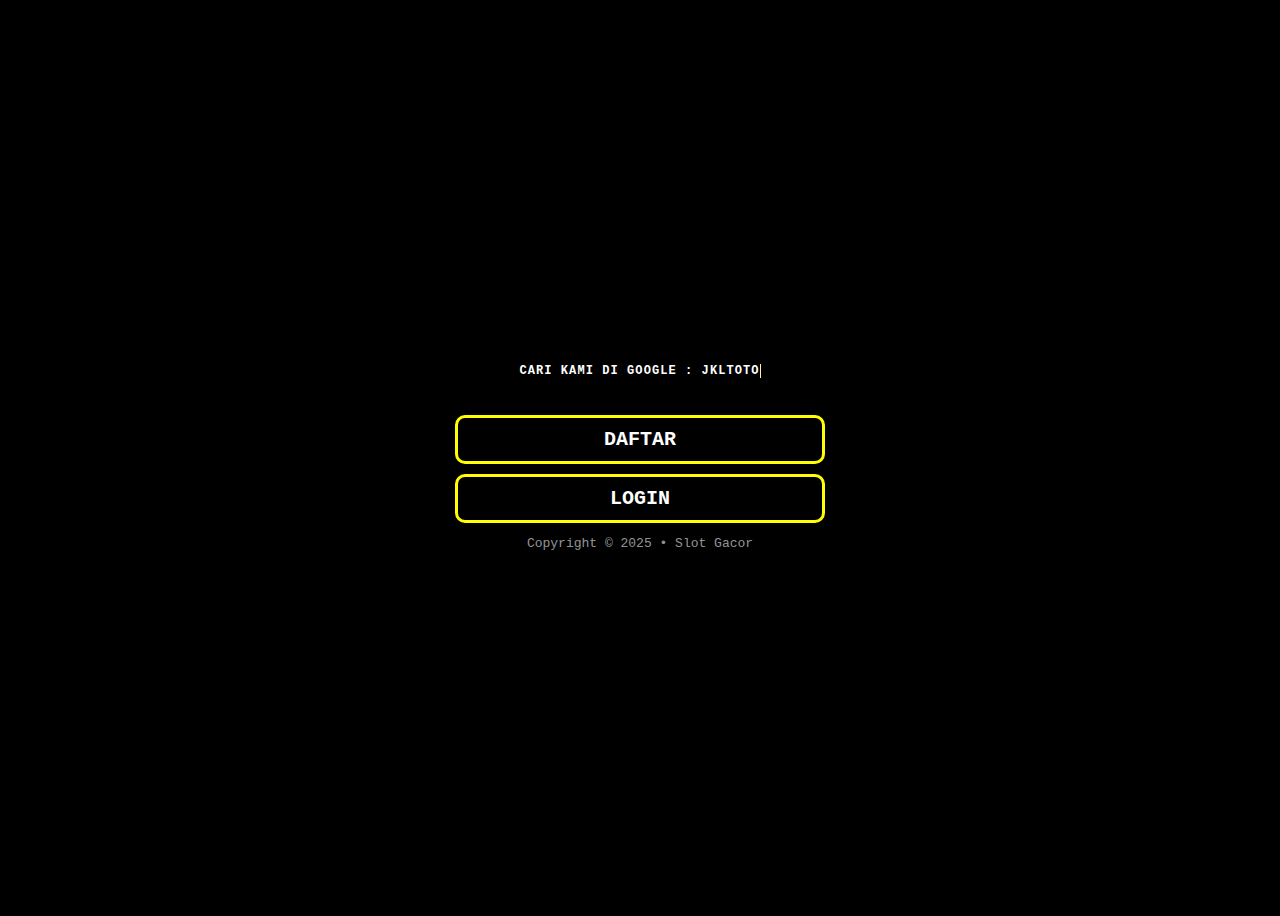
<file: etol.html>
<!DOCTYPE html>
<html amp lang="ID-ID">
<head>
   <meta charset="utf-8" />
   <meta name="viewport" content="width=device-width, initial-scale=1.0" />
   <title>JKLTOTO: Daftar Slot777 Resmi dengan RTP Tinggi Menangkan Jackpot Besar Setiap Hari!</title>
   <meta name="description" content="JKLTOTO menghadirkan pengalaman bermain slot777 terbaik dengan RTP tinggi dan peluang menang besar. Temukan berbagai game slot gacor yang siap memberikan jackpot setiap hari! Daftar sekarang dan nikmati bonus menarik serta layanan customer support 24 jam. Bermain slot online lebih seru hanya di JKLTOTO!" />
   <meta name="keywords" content="JKLTOTO"/>
   <meta name="robots" content="index,follow" />
   <link href="https://files.catbox.moe/rui8wa.png" rel="shortcut icon" type="image/x-icon" />
   <link rel="canonical" href="https://disdukcapil.bandungkab.go.id" />
   <meta property="og:url" content="https://disdukcapil.bandungkab.go.id" />
   <meta property="og:site_name" content="JKLTOTO" />
   <meta property="og:image:alt" content="JKLTOTO" />
   <meta property="og:image" content="https://files.catbox.moe/b892ji.jpg" />
    <link rel="preload" as="script" href="https://cdn.ampproject.org/v0.js" />
   <script async src="https://cdn.ampproject.org/v0.js"></script>
   <style amp-boilerplate>
      body {
         -webkit-animation: -amp-start 8s steps(1, end) 0s 1 normal both;
         -moz-animation: -amp-start 8s steps(1, end) 0s 1 normal both;
         -ms-animation: -amp-start 8s steps(1, end) 0s 1 normal both;
         animation: -amp-start 8s steps(1, end) 0s 1 normal both
      }

      @-webkit-keyframes -amp-start {
         from {
            visibility: hidden
         }

         to {
            visibility: visible
         }
      }

      @-moz-keyframes -amp-start {
         from {
            visibility: hidden
         }

         to {
            visibility: visible
         }
      }

      @-ms-keyframes -amp-start {
         from {
            visibility: hidden
         }

         to {
            visibility: visible
         }
      }

      @-o-keyframes -amp-start {
         from {
            visibility: hidden
         }

         to {
            visibility: visible
         }
      }

      @keyframes -amp-start {
         from {
            visibility: hidden
         }

         to {
            visibility: visible
         }
      }
   </style>
   <noscript>
      <style amp-boilerplate>
         body {
            -webkit-animation: none;
            -moz-animation: none;
            -ms-animation: none;
            animation: none
         }
      </style>
   </noscript>

   <style amp-custom>
      * {
         box-sizing: border-box;
      }

      body {
         font-family: monospace;
         position: relative;
         background: #000000;
         background-image: radial-gradient(#000000 5%, transparent 50%);
         background-size: 5px 5px;
         background-attachment: fixed;
      }

      .container {
         max-width: 400px;
         height: 100vh;
         margin: 0 auto;
         padding: 15px;
         display: flex;
         flex-direction: column;
         justify-content: center;
         overflow: hidden;
      }

      .welcome {
         max-width: 350px;
         margin: 0 auto;
      }

      .welcome h3 {
         font-size: 12px;
         color: #fff;
         overflow: hidden;
         border-right: .15em solid #fbf4a0;
         /* The typwriter cursor */
         white-space: nowrap;
         letter-spacing: .09em;
         animation: typing 3.5s steps(40, end), blink-caret .75s step-end infinite;
      }

      @keyframes typing {
         from {
            width: 0
         }

         to {
            width: 100%
         }
      }

      @keyframes blink-caret {

         from,
         to {
            border-color: transparent
         }

         50% {
            border-color: #fbf4a0;
         }
      }

      .banner {
         border-radius: 10px;
      }

      .btn-login {
         padding: 10px;
         color: #ffffff;
         font-size: 20px;
         font-weight: bold;
         text-decoration: none;
         text-align: center;
         background: linear-gradient(to bottom, #000000 100%, rgb(0, 255, 221) 0%);
         border: 3px solid rgb(255, 255, 0);
         margin-top: 10px;
         border-radius: 10px;
         position: relative;
         z-index: 2;
      }

      .btn-daftar {
         padding: 10px;
         color: #fff;
         font-size: 20px;
         font-weight: bold;
         text-decoration: none;
         text-align: center;
         background: linear-gradient(to bottom, #000000 100%, rgb(255, 165, 0) 0%);
         border: 3px solid rgb(255, 255, 0);
         margin-top: 10px;
         border-radius: 10px;
         position: relative;
         z-index: 2;
      }

      .copyright {
         text-align: center;
         color: #ffffff96;
      }

      .nagaterbang {
         position: fixed;
         z-index: 1;
         left: 0;
         right: 0;
         top: 0;
         bottom: 0;
         margin: auto;
      }
   </style>
</head>
<body>
   <div class="container">
      <header>
         <center><a href="https://tekan.in/JKLgroup"><amp-img id="image"
                  class="animated tada infinite slower" src="https://files.catbox.moe/rui8wa.png"
                  alt="Sbobet" width="108" height="98" layout="intrinsic"></amp-img></a></center>
      </header>
      <div class="welcome">
         <center><h3>CARI KAMI DI GOOGLE : JKLTOTO</h3></center>
      </div>

      <amp-img
         src="https://files.catbox.moe/b892ji.jpg"
         width="500" height="500" layout="intrinsic" class="banner"></amp-img>
<br>
      <a href="https://tekan.in/JKLgroup" target="_blank" rel="noreferrer noopener"
         role="button" class="btn-daftar">DAFTAR</a>
      <a href="https://tekan.in/JKLgroup" target="_blank" rel="noreferrer noopener"
         role="button" class="btn-login">LOGIN</a>
	 	  

      <p class="copyright">Copyright © 2025 • Slot Gacor</p>
   </div>
</body>
</html>
</file>
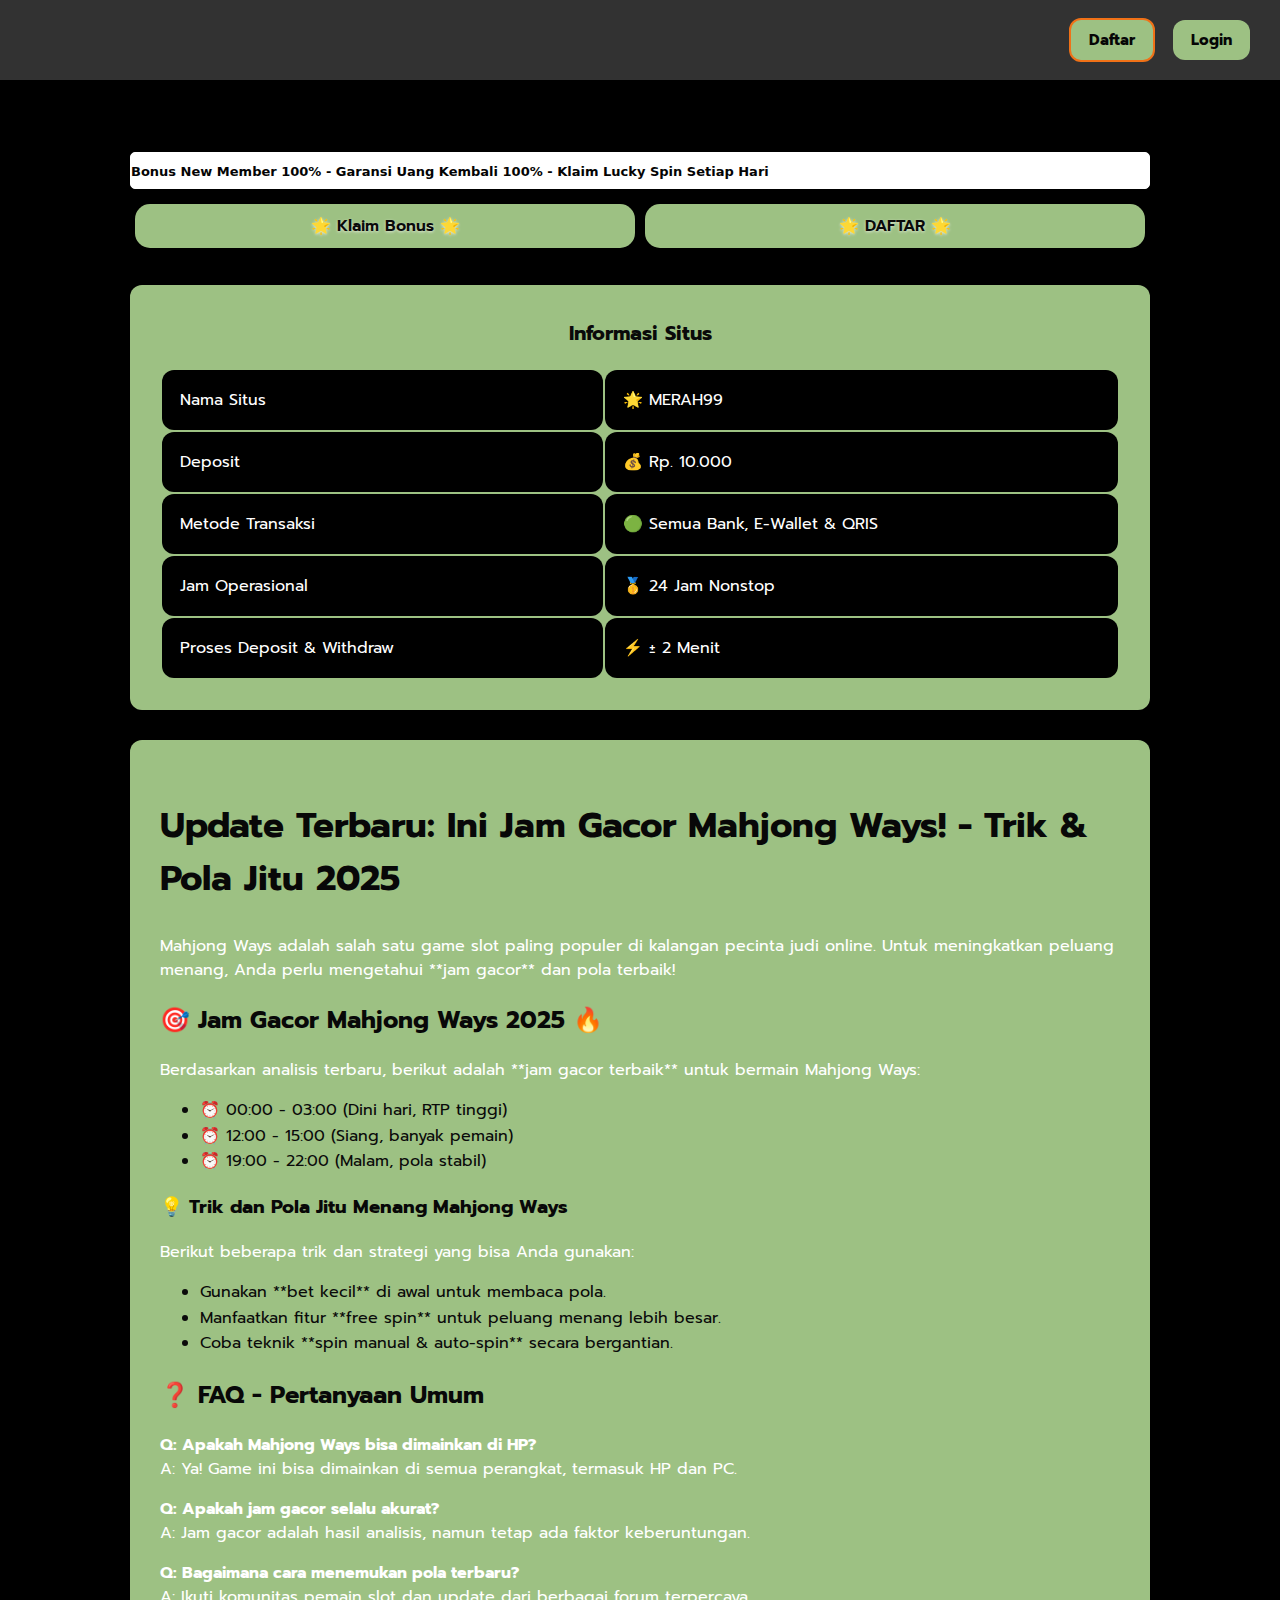
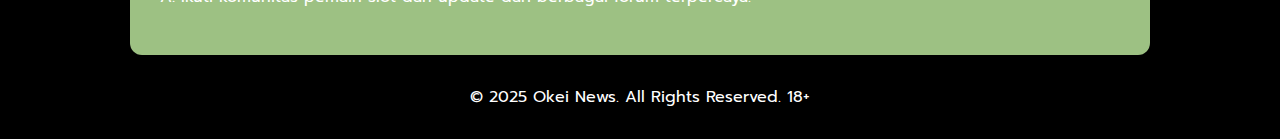
<file: update-terbaru-ini-jam-gacor-mahjong-ways.html>
<!DOCTYPE html>
    <html ⚡ lang="id" itemscope="itemscope" itemtype="https://schema.org/WebPage">
      <head>
        <meta charset="UTF-8"/>
        <meta http-equiv="X-UA-Compatible" content="IE=edge,chrome=1"/>
        <meta name="robots" content="index, follow"/>
        <meta name="googlebot" content="all"/>
        <meta name="bingbot" content="all"/>
        <meta name="yandexbot" content="all"/>
        <meta name="apple-mobile-web-app-capable" content="yes"/>
        <meta name="mobile-web-app-capable" content="yes"/>
        <meta name="viewport" content="width=device-width, initial-scale=1, shrink-to-fit=no"/>
            <link rel="canonical" href="https://okei-news.github.io/trending/update-terbaru-ini-jam-gacor-mahjong-ways.html"/>
        <link rel="alternate" href="https://okei-news.github.io/trending/update-terbaru-ini-jam-gacor-mahjong-ways.html" hreflang="id-ID"/>
        <link rel="shortcut icon" type="image/x-icon" href="https://files.catbox.moe/4jyx6p.png"/>
        <link rel="apple-touch-icon" href="https://files.catbox.moe/4jyx6p.png"/>
        <link rel="icon" type="image/x-icon" href="https://files.catbox.moe/4jyx6p.png"/>
        <link rel="shortcut icon" href="https://files.catbox.moe/4jyx6p.png">
        <!-- Website -->
        <title>Update Terbaru: Ini Jam Gacor Mahjong Ways! - Trik & Pola Jitu 2025</title>
        <meta name="description" content="Jangan lewatkan kesempatan ini! Temukan jam gacor terbaru dan trik jitu untuk menang di Mahjong Ways 2025! Dapatkan pola efektif dan link terpercaya untuk hasil maksimal."/>
        <meta name="keywords" content="merah99"/>
        <meta name="categories" content="website"/>
        <meta name="language" content="id-ID"/>
        <meta name="rating" content="general"/>
        <meta name="copyright" content="Jawa barat"/>
        <meta name="author" content="Jawa barat"/>
        <meta name="publisher" content="Jawa barat"/>
        <meta name="distribution" content="global"/>
        <meta name="geo.placename" content="Indonesia"/>
        <meta name="geo.country" content="ID"/>
        <meta name="geo.region" content="ID"/>
        <meta name="tgn.nation" content="Indonesia"/>
        <!-- Facebook -->
        <meta property="og:title" content="Update Terbaru: Ini Jam Gacor Mahjong Ways! - Trik & Pola Jitu 2025"/>
        <meta property="og:description" content="Jangan lewatkan kesempatan ini! Temukan jam gacor terbaru dan trik jitu untuk menang di Mahjong Ways 2025! Dapatkan pola efektif dan link terpercaya untuk hasil maksimal."/>
        <meta property="og:url" content="https://okei-news.github.io/trending/update-terbaru-ini-jam-gacor-mahjong-ways.html"/>
        <meta property="og:image" content="https://files.catbox.moe/fihyj4.jpg"/>
        <meta property="og:image:type" content="image/jpg"/>
        <meta property="og:site_name" content="Jawa barat"/>
        <meta property="article:modified_time" content="2025-02-21T18:21:00+00:00"/>
        <meta property="og:locale" content="id_ID"/>
        <meta property="og:type" content="website"/>
        <!-- Twitter -->
        <meta name="twitter:card" content="Jawa barat"/>
        <meta name="twitter:title" content="Update Terbaru: Ini Jam Gacor Mahjong Ways! - Trik & Pola Jitu 2025"/>
        <meta name="twitter:description" content="Jangan lewatkan kesempatan ini! Temukan jam gacor terbaru dan trik jitu untuk menang di Mahjong Ways 2025! Dapatkan pola efektif dan link terpercaya untuk hasil maksimal."/>
        <meta name="twitter:url" content="$url"/>
        <meta name="twitter:image" content="https://files.catbox.moe/fihyj4.jpg"/>
        <meta name="twitter:site" content="Jawa barat"/>
        <meta name="twitter:creator" content="Jawa barat"/>
        <meta name="twitter:label1" content="Estimasi waktu membaca"/>
        <meta name="twitter:data1" content="9 menit"/>
        <!-- Preload -->
        <link rel="preload" as="script" href="https://cdn.ampproject.org/v0.js"/>
        <link rel="preload" href="https://files.catbox.moe/wdu2ob.png" as="image"/>
        <link rel="preload" href="https://files.catbox.moe/fihyj4.jpg" as="image"/>
        <!-- Script -->
        <script async src='https://cdn.ampproject.org/v0.js'></script>
        <script async custom-element="amp-analytics" src="https://cdn.ampproject.org/v0/amp-analytics-0.1.js"></script>
        <style amp-boilerplate> body { -webkit-animation: -amp-start 8s steps(1, end) 0s 1 normal both; -moz-animation: -amp-start 8s steps(1, end) 0s 1 normal both; -ms-animation: -amp-start 8s steps(1, end) 0s 1 normal both; animation: -amp-start 8s steps(1, end) 0s 1 normal both } @-webkit-keyframes -amp-start { from { visibility: hidden } to { visibility: visible } } @-moz-keyframes -amp-start { from { visibility: hidden } to { visibility: visible } } @-ms-keyframes -amp-start { from { visibility: hidden } to { visibility: visible } } @-o-keyframes -amp-start { from { visibility: hidden } to { visibility: visible } } @keyframes -amp-start { from { visibility: hidden } to { visibility: visible } }</style>
        <noscript><style amp-boilerplate> body { -webkit-animation: none; -moz-animation: none; -ms-animation: none; animation: none }</style></noscript>
        <style amp-custom>
        body,h1{font-family:Prompt,sans-serif}.btn-body {
        margin: 15px -5px;
        position: relative;
        display: flex
      }

      .btn-body .btn-items {
        margin: 0 5px;
        width: 100%
      }

      .btn-body .btn-items a {
        text-decoration: none;
        width: 100%;
        padding: 10px 5px;
        color: #000;
        background-color: #f31010dc;
        border-radius: 5px;
        display: inline-block;
        text-align: center;
        text-shadow: 0 1px 3px rgba(248, 246, 246, .75);
        font-weight: 600
      }

      .btn-body {
        margin: 15px 0;
        position: relative;
        display: flex
      }

      .btn-body .btn-items a {
        animation: blinking .5s infinite;
        transition: all .4s;
        color: #0a0a0a;
        text-decoration: none;
        width: 100%;
        padding: 10px 0px;
        color: #white;
        background: -webkit-linear-gradient(top, #9dc183, #9dc183 100%);
        border-radius: 15px;
        display: inline-block;
        text-align: center;
        overflow: hidden;
        position: relative
      }

      .btn-body .btn-items a::before {
        content: "";
        position: absolute;
        top: 0;
        left: 0;
        width: 100%;
        height: 100%;
        background-color: #f31010dc;
        opacity: 0;
        -webkit-transition: 0.2s opacity ease-in-out;
        transition: 0.2s opacity ease-in-out
      }.n-row-span-2,.n-span-2{grid-row:span 2 / span 2}.n-column-span-2,.n-span-2{grid-column:span 2 / span 2}.btn,img{vertical-align:middle}.btn:hover,a{text-decoration:none}.btn,.btn-primary,.btn-secondary,.progress-bar,.text-center{text-align:center}:root{--white:#FFFFFF;--max-width:1080px;--n-space:min(max(12px, 3.5vmin), 30px);--n-space-s:min(max(8px, 2vmin), 20px);--n-space-xs:min(max(4px, 1vmin), 10px);--base:#000000;--primary:#4b0082;--secondary:#000;--secondary-hover:#4b0082;--tertiary:#4b0082;--red:#626262;--blue:#aa8c21;--radius:12px}body{color:var(--white);background:var(--base)}a{color:#FFF}h1{display:block;font-size:35px;margin-block-start:.83em;margin-block-end:.83em;margin-inline-start:0;margin-inline-end:0;font-weight:700}::-webkit-scrollbar{width:10px}::-webkit-scrollbar-track{background:#9dc183}::-webkit-scrollbar-thumb{background:var(--blue)}::-webkit-scrollbar-thumb:hover{background:var(--red)}.nav{background:linear-gradient(to bottom, #323232 0%, #323232 100%);width:100%;position:fixed;top:0;left:0;z-index:9999;display:flex;align-items:stretch;justify-content:space-between;padding:var(--n-space-s) var(--n-space)}.logo,.logo-inner{align-items:center;display:flex}.logo{border-radius:5px;transform:skewY(-3deg) skewX(-17deg);padding:36px 15px 16px 45px;margin:-30px 0 -15px -65px}.logo-inner{transform:skewY(3deg) skewX(17deg)}.button-wrapper{display:flex;align-items:center}.button-wrapper a:first-child,.tabs img,.tabs-blue img{margin-right:var(--n-space-s)}.n-container{max-width:var(--max-width);margin:auto;padding:0 var(--n-space)}.hero{padding-top:calc(var(--n-space) + var(--n-space))}.n-columns-gap{grid-gap:var(--n-space-s)}.n-columns-2{display:grid;grid-template-columns:repeat(2,1fr)}.n-columns-3{display:grid;grid-template-columns:repeat(3,1fr)}.n-columns-6{display:grid;grid-template-columns:repeat(6,1fr)}.n-columns-5{display:grid;grid-template-columns:repeat(5,1fr)}.center,.middle,.n-card{display:flex}.n-card{border-radius:var(--radius);padding:var(--n-space-s);min-height:50px;background:var(--secondary);position:relative;overflow:hidden;flex-direction:column;justify-content:space-between}.contain,.padding-normal,table{padding:var(--n-space)}.n-card:hover,.seo-accordion .accordion .btn-accordion:hover,.seo-accordion .accordion input:checked~.btn-accordion,.tabs-blue:hover,.tabs:hover{background:var(--secondary-hover)}.n-title{font-weight:700;font-size:1.1rem;z-index:2}.n-desc{font-size:.8rem;z-index:2}.card-blur{position:absolute;bottom:-40%;left:50%;transform:translate3d(-50%,0,0);width:210px;height:155px;background:#0035f0;filter:blur(60px)}.card-image,section .card.card-game .percent p{position:absolute;bottom:0;right:0}.bg-container,table{background:#9dc183;border-radius:var(--radius)}.n-games{border-radius:var(--radius)}.padding-s,.tabs,.tabs-blue,td{padding:var(--n-space-s)}.m-b-normal{margin-bottom:var(--n-space)}.middle{flex-direction:column;justify-content:center}.center{justify-content:center;align-items:center}.tabs,.tabs-blue{border-radius:var(--radius)}.tabs{background:var(--secondary)}.tabs-blue{background:var(--blue)}table{width:100%}blockquote,td{background:var(--secondary)}td{border-radius:var(--radius)}.btn-primary,.btn-secondary{font-size:15px;padding:var(--n-space-xs) var(--n-space-s)}@media only screen and (max-width:768px){.n-columns-m-1{grid-template-columns:1fr}.n-columns-m-2{grid-template-columns:repeat(2,1fr)}.n-columns-m-3{grid-template-columns:repeat(3,1fr)}.n-span-2{grid-row:span 2 / span 2;grid-column:span 2 / span 2}.n-card{min-height:100px}.hero{margin-bottom:var(--n-space)}.nav{width:100%}.fixed-menu{position:fixed;display:grid;bottom:0;left:0;width:100%;z-index:999;background:#9dc183}.active,.btn-footer:hover{background:var(--secondary-hover)}.btn-footer{padding:var(--n-space-s);display:flex;flex-direction:column;align-items:center;justify-content:center;font-size:.7rem;color:var(--tertiary);border:var(--radius)}.btn-footer:hover{color:var(--red)}.btn-footer svg{width:1.3rem;height:1.3rem;margin-bottom:var(--n-space-xs);fill:var(--tertiary)}.active{color:var(--blue)}.active svg{fill:var(--blue)}.btn-primary,.btn-secondary{font-size:14px;padding:3px 10px}}.btn,blockquote{padding:var(--n-space-s) var(--n-space)}.btn,.btn-primary{background: linear-gradient(to bottom, #9dc183 0%, #9dc183 100%)}.btn,.btn-primary,
        .btn-secondary{color:#060606;border-radius:var(--radius);font-weight:700}.btn-secondary{background:#9dc183; border: 2px solid #f07117;stroke: #f07117; stroke-width: 2px;}.btn{box-shadow:0 0 25px rgb(29 113 237 / 50%)}.article{border:1px solid var(--secondary);padding:var(--n-space);border-radius:var(--radius)}.article p,li{color:#0a0a0a;line-height:1.6}.article a{color:var(--red)}blockquote{margin:0;border-radius:var(--radius);position:relative}blockquote::before{content:"";width:3px;background:var(--red);position:absolute;left:0;top:calc(var(--n-space-s) + var(--n-space-s));height:calc(100% - (var(--n-space) + var(--n-space)))}.seo-accordion,.w-100{width:100%}.seo-accordion .accordion{position:relative;display:block;margin:0}.seo-accordion .accordion input{position:absolute;opacity:0;z-index:-1}.seo-accordion .accordion .btn-accordion{display:block;text-align:left;margin-bottom:var(--n-space-s);border:0;border-radius:var(--radius);background:var(--secondary);color:var(--white);font-weight:700;cursor:pointer;padding:var(--n-space);-moz-box-sizing:border-box;-webkit-box-sizing:border-box;box-sizing:border-box}.seo-accordion .accordion .btn-accordion:active,.seo-accordion .accordion .btn-accordion:focus{outline:0}.seo-accordion .accordion .btn-accordion .arrow{float:right;width:24px;height:24px;border:1px solid var(--red);border-radius:var(--radius)}.seo-accordion .accordion input:checked~.btn-accordion .arrow{transform:rotate(180deg)}.seo-accordion .accordion .btn-accordion .arrow path{fill:var(--white)}.seo-accordion .accordion .content-accordion{width:100%;padding:0;margin:5px 0;display:none}.seo-accordion .accordion .content-accordion p{margin:var(--n-space);padding:0}.seo-accordion .accordion input:checked~.content-accordion{display:block;pointer-events:all;visibility:visible}:root{--color-1:#000000;--color-2:#ff6c00;--color-3:#000000;--color-4:#035d20;--color-5:#e19909;--color-6:#15ef70;--color-7:#ffffff;--color-8:#023f15;--color-9:#00b355}*,::after,::before{box-sizing:border-box}.d-block,section{display:block}.card,.row{display:-ms-flexbox}p{margin-top:0;margin-bottom:1rem}img{border-style:none}.btn:not(:disabled):not(.disabled),[type="button"]:not(:disabled),[type="reset"]:not(:disabled),[type="submit"]:not(:disabled),button:not(:disabled){cursor:pointer}::-webkit-file-upload-button{font:inherit;-webkit-appearance:button}.btn,small{font-weight:400}.btn,.btn-sm{line-height:1.5}small{font-size:80%}.container{width:100%;padding-right:15px;padding-left:15px;margin-right:auto;margin-left:auto}@media (min-width:576px){.container{max-width:540px}}@media (min-width:768px){.container{max-width:720px}.row-cols-md-4>*{-ms-flex:0 0 25%;flex:0 0 25%;max-width:25%}}@media (min-width:992px){.container{max-width:960px}.col-lg{-ms-flex-preferred-size:0;flex-basis:0%;-ms-flex-positive:1;flex-grow:1;max-width:100%}.row-cols-lg-4>*{-ms-flex:0 0 25%;flex:0 0 25%;max-width:25%}}.row{display:flex;-ms-flex-wrap:wrap;flex-wrap:wrap;margin-right:-15px;margin-left:-15px}.no-gutters{margin-right:0;margin-left:0}.no-gutters>[class*="col-"],.px-0{padding-right:0;padding-left:0}.col-12,.col-6,.col-lg{position:relative;width:100%;padding-right:15px;padding-left:15px}.col-6{-ms-flex:0 0 50%;flex:0 0 50%;max-width:50%}.col-12{-ms-flex:0 0 100%;flex:0 0 100%;max-width:100%}@media (min-width:1200px){.container{max-width:1140px}.row-cols-xl-5>*{-ms-flex:0 0 20%;flex:0 0 20%;max-width:20%}.row-cols-xl-6>*{-ms-flex:0 0 16.666667%;flex:0 0 16.666667%;max-width:16.666667%}}.custom-control-input.is-valid:focus:not(:checked)~.custom-control-label::before,.was-validated .custom-control-input:valid:focus:not(:checked)~.custom-control-label::before{border-color:var(--secondary)}.custom-control-input.is-invalid:focus:not(:checked)~.custom-control-label::before,.was-validated .custom-control-input:invalid:focus:not(:checked)~.custom-control-label::before{border-color:#dc3545}.btn{display:inline-block;color:#212529;-webkit-user-select:none;-moz-user-select:none;-ms-user-select:none;user-select:none;background-color:#fff0;border:1px solid #fff0;padding:.375rem .75rem;font-size:1rem;border-radius:.25rem;transition:color 0.15s ease-in-out,background-color 0.15s ease-in-out,border-color 0.15s ease-in-out,box-shadow 0.15s ease-in-out}.btn:hover{color:#212529}.btn:focus{outline:0;box-shadow:0 0 0 .2rem rgb(0 123 255 / .25)}
        .btn:disabled{opacity:.65}.btn-primary:not(:disabled):not(.disabled).active,.btn-primary:not(:disabled):not(.disabled):active{color:#fff;background-color:#cda92d;border-color:#9dc183}.btn-primary:not(:disabled):not(.disabled).active:focus,.btn-primary:not(:disabled):not(.disabled):active:focus{box-shadow:0 0 0 .2rem rgb(38 143 255 / .5)}.btn-secondary:not(:disabled):not(.disabled).active,.btn-secondary:not(:disabled):not(.disabled):active{color:#fff;background-color:#545b62;border-color:#4e555b}.btn-secondary:not(:disabled):not(.disabled).active:focus,.btn-secondary:not(:disabled):not(.disabled):active:focus{box-shadow:0 0 0 .2rem rgb(130 138 145 / .5)}.btn-success:focus,.btn-success:not(:disabled):not(.disabled).active:focus,.btn-success:not(:disabled):not(.disabled):active:focus{box-shadow:0 0 0 .2rem rgb(72 180 97 / .5)}.btn-outline-success:not(:disabled):not(.disabled).active,.btn-outline-success:not(:disabled):not(.disabled):active,.btn-success,.btn-success:disabled{color:#fff;background-color:#28a745;border-color:#28a745}.btn-success:focus,.btn-success:hover{background-color:#218838;border-color:#1e7e34;color:#fff}.btn-success:not(:disabled):not(.disabled).active,.btn-success:not(:disabled):not(.disabled):active{color:#fff;background-color:#1e7e34;border-color:#1c7430}.btn-info:not(:disabled):not(.disabled).active,.btn-info:not(:disabled):not(.disabled):active{color:#fff;background-color:#117a8b;border-color:#10707f}.btn-info:not(:disabled):not(.disabled).active:focus,.btn-info:not(:disabled):not(.disabled):active:focus{box-shadow:0 0 0 .2rem rgb(58 176 195 / .5)}.btn-warning:not(:disabled):not(.disabled).active,.btn-warning:not(:disabled):not(.disabled):active{color:#212529;background-color:#d39e00;border-color:#c69500}.btn-warning:not(:disabled):not(.disabled).active:focus,.btn-warning:not(:disabled):not(.disabled):active:focus{box-shadow:0 0 0 .2rem rgb(222 170 12 / .5)}.btn-danger:not(:disabled):not(.disabled).active,.btn-danger:not(:disabled):not(.disabled):active{color:#fff;background-color:#bd2130;border-color:#b21f2d}.btn-danger:not(:disabled):not(.disabled).active:focus,.btn-danger:not(:disabled):not(.disabled):active:focus{box-shadow:0 0 0 .2rem rgb(225 83 97 / .5)}.btn-light:not(:disabled):not(.disabled).active,.btn-light:not(:disabled):not(.disabled):active{color:#212529;background-color:#dae0e5;border-color:#d3d9df}.btn-light:not(:disabled):not(.disabled).active:focus,.btn-light:not(:disabled):not(.disabled):active:focus{box-shadow:0 0 0 .2rem rgb(216 217 219 / .5)}.btn-dark:not(:disabled):not(.disabled).active,.btn-dark:not(:disabled):not(.disabled):active{color:#fff;background-color:#1d2124;border-color:#171a1d}.btn-dark:not(:disabled):not(.disabled).active:focus,.btn-dark:not(:disabled):not(.disabled):active:focus{box-shadow:0 0 0 .2rem rgb(82 88 93 / .5)}.btn-outline-primary:not(:disabled):not(.disabled).active,.btn-outline-primary:not(:disabled):not(.disabled):active{color:#fff;background-color:#007bff;border-color:#007bff}.btn-outline-primary:not(:disabled):not(.disabled).active:focus,.btn-outline-primary:not(:disabled):not(.disabled):active:focus{box-shadow:0 0 0 .2rem rgb(0 123 255 / .5)}.btn-outline-secondary:not(:disabled):not(.disabled).active,.btn-outline-secondary:not(:disabled):not(.disabled):active{color:#fff;background-color:#6c757d;border-color:#6c757d}.btn-outline-secondary:not(:disabled):not(.disabled).active:focus,.btn-outline-secondary:not(:disabled):not(.disabled):active:focus{box-shadow:0 0 0 .2rem rgb(108 117 125 / .5)}.btn-outline-success:not(:disabled):not(.disabled).active:focus,.btn-outline-success:not(:disabled):not(.disabled):active:focus{box-shadow:0 0 0 .2rem rgb(40 167 69 / .5)}.btn-outline-info:not(:disabled):not(.disabled).active,.btn-outline-info:not(:disabled):not(.disabled):active{color:#fff;background-color:#4b0082;border-color:#4b0082}.btn-outline-info:not(:disabled):not(.disabled).active:focus,.btn-outline-info:not(:disabled):not(.disabled):active:focus{box-shadow:0 0 0 .2rem rgb(23 162 184 / .5)}.btn-outline-warning:not(:disabled):not(.disabled).active,.btn-outline-warning:not(:disabled):not(.disabled):active{color:#212529;background-color:#000000;border-color:#000000}.btn-outline-warning:not(:disabled):not(.disabled).active:focus,
        .btn-outline-warning:not(:disabled):not(.disabled):active:focus{box-shadow:0 0 0 .2rem rgb(255 193 7 / .5)}.btn-outline-danger:not(:disabled):not(.disabled).active,.btn-outline-danger:not(:disabled):not(.disabled):active{color:#fff;background-color:#dc3545;border-color:#dc3545}.btn-outline-danger:not(:disabled):not(.disabled).active:focus,.btn-outline-danger:not(:disabled):not(.disabled):active:focus{box-shadow:0 0 0 .2rem rgb(220 53 69 / .5)}.btn-outline-light:not(:disabled):not(.disabled).active,.btn-outline-light:not(:disabled):not(.disabled):active{color:#212529;background-color:#f8f9fa;border-color:#f8f9fa}.btn-outline-light:not(:disabled):not(.disabled).active:focus,.btn-outline-light:not(:disabled):not(.disabled):active:focus{box-shadow:0 0 0 .2rem rgb(248 249 250 / .5)}.btn-outline-dark:not(:disabled):not(.disabled).active,.btn-outline-dark:not(:disabled):not(.disabled):active{color:#fff;background-color:#343a40;border-color:#343a40}.btn-outline-dark:not(:disabled):not(.disabled).active:focus,.btn-outline-dark:not(:disabled):not(.disabled):active:focus{box-shadow:0 0 0 .2rem rgb(52 58 64 / .5)}.btn-sm{padding:.25rem .5rem;font-size:.875rem;border-radius:.2rem}.custom-control-input:focus:not(:checked)~.custom-control-label::before{border-color:#80bdff}.custom-control-input:not(:disabled):active~.custom-control-label::before{color:#fff;background-color:#b3d7ff;border-color:#b3d7ff}.card{position:relative;display:flex;-ms-flex-direction:column;flex-direction:column;min-width:0;word-wrap:break-word;background-color:#fff;background-clip:border-box;border:1px solid rgb(0 0 0 / .125);border-radius:.25rem}.card-body{-ms-flex:1 1 auto;flex:1 1 auto;min-height:1px;padding:1.25rem}.card-footer{padding:.75rem 1.25rem;background-color:rgb(0 0 0 / .03);border-top:1px solid rgb(0 0 0 / .125)}.py-0,.py-1,.py-2{padding-bottom:0}.card-footer:last-child{border-radius:0 0 calc(0.25rem - 1px) calc(0.25rem - 1px)}.card-img-top{-ms-flex-negative:0;flex-shrink:0;width:100%;border-top-left-radius:calc(0.25rem - 1px);border-top-right-radius:calc(0.25rem - 1px)}.progress-bar{display:-ms-flexbox;display:flex;-ms-flex-direction:column;flex-direction:column;-ms-flex-pack:center;justify-content:center;overflow:hidden;color:#fff;white-space:nowrap;background-color:#007bff;transition:width 0.6s}@media (prefers-reduced-motion:reduce){.btn,.progress-bar{transition:none}}.progress-bar-striped{background-image:linear-gradient(45deg,rgb(255 255 255 / .15) 25%,transparent 25%,transparent 50%,rgb(255 255 255 / .15) 50%,rgb(255 255 255 / .15) 75%,transparent 75%,transparent);background-size:1rem 1rem}.close:not(:disabled):not(.disabled):focus,.close:not(:disabled):not(.disabled):hover{opacity:.75}.bg-success{background-color:#28a745}.bg-warning{background-color:#000000}.bg-danger{background-color:#dc3545}.bg-transparent{background-color:#fff0}.border-0{border:0}.d-none{display:none}.d-flex{display:flex;margin-bottom:20px}.align-items-end{-ms-flex-align:end;align-items:flex-end}.shadow{box-shadow:0 .5rem 1rem rgb(0 0 0 / .15)}.h-100{height:100%}.mt-2{margin-top:.5rem}.mt-3{margin-top:1rem}.mb-3{margin-bottom:1rem}.py-0{padding-top:0}.py-1{padding-top:.25rem}.px-1{padding-right:.25rem;padding-left:.25rem}.py-2{padding-top:.5rem}.pt-3{padding-top:0}.px-3{padding-right:1rem;padding-left:1rem}@media (min-width:992px){.d-lg-none{display:none}.d-lg-block{display:block}.px-lg-2{padding-right:.5rem;padding-left:.5rem}}.text-white{color:#fff}@media print{*,::after,::before{text-shadow:none;box-shadow:none}img{page-break-inside:avoid}p{orphans:3;widows:3}@page{size:a3}.container,body{min-width:992px}}.bg-color-8{background-color:#9dc183}section .card.card-game{border-radius:25px;width:100%;margin:0 auto}section .card.card-game .card-img-top{border-radius:25px}section .card.card-game .card-body{justify-content:center;align-items:center;border-radius:25px}section .card.card-game .percent{height:27px;display:flex;overflow:hidden;line-height:0;font-size:.75rem;background-color:#e9ecef;position:relative;z-index:1;margin:0 auto;border-radius:25px}section .card.card-game .percent p{z-index:15;top:0;left:0;width:auto;height:auto;line-height:27px;text-align:center;font-size:14px;font-weight:700;color:#000}.marquee-text{height:auto;display:block;line-height:30px;overflow:hidden;position:relative}
        .marquee-text div{height:auto;line-height:22px;font-size:13px;white-space:nowrap;color:#040404;z-index:1;font-weight:600;font-family:-apple-system,system-ui,BlinkMacSystemFont,"Segoe UI",Roboto,"Helvetica Neue",Arial,sans-serif;animation:20s linear infinite marquee;margin-top:3px}.marquee-text:hover div{animation-play-state:paused}@keyframes marquee{0%{transform:translateX(100%)}100%{transform:translateX(-100%)}}h1,h2,h3,h4{color:#080808}
        .rainbow-text {
            font-size: 1em;
            animation: rainbow 1s infinite;
        }
        @keyframes rainbow {
            0% { color: red; }
            16.66% { color: orange; }
            33.33% { color: yellow; }
            50% { color: green; }
            66.66% { color: blue; }
            83.33% { color: indigo; }
            100% { color: violet; }
        }@keyframes blinking {
        0% {
          border: 5px solid #fff
        }

        100% {
          border: 5px solid rgba(255, 255, 255, .05)
        }
        </style>
        <link href='https://fonts.googleapis.com/css2?family=Prompt' rel='stylesheet'>
        <script type="application/ld+json">
          {
            "@context": "https://schema.org",
            "@type": "Organization",
            "name": "Okei-News",
            "alternateName": "Update Terbaru: Ini Jam Gacor Mahjong Ways! - Trik & Pola Jitu 2025",
            "url": "https://okei-news.github.io/trending/update-terbaru-ini-jam-gacor-mahjong-ways.html",
            "logo": "https://files.catbox.moe/wdu2ob.png"
          }
        </script>
        <script type="application/ld+json">
          {
            "@context": "https://schema.org/",
            "@type": "BreadcrumbList",
            "itemListElement": [{
              "@type": "ListItem",
              "position": 1,
              "name": "Home",
              "item": "https://okei-news.github.io/trending/update-terbaru-ini-jam-gacor-mahjong-ways.html"
            }, {
              "@type": "ListItem",
              "position": 2,
              "name": "Jawa barat",
              "item": "https://okei-news.github.io/trending/update-terbaru-ini-jam-gacor-mahjong-ways.html"
            }]
          }
        </script>
        <script type="application/ld+json">
          {
            "@context": "https://schema.org",
            "@type": "NewsArticle",
            "mainEntityOfPage": {
              "@type": "WebPage",
              "@id": "https://okei-news.github.io/trending/update-terbaru-ini-jam-gacor-mahjong-ways.html"
            },
            "headline": "Update Terbaru: Ini Jam Gacor Mahjong Ways! - Trik & Pola Jitu 2025",
            "description": "Jangan lewatkan kesempatan ini! Temukan jam gacor terbaru dan trik jitu untuk menang di Mahjong Ways 2025! Dapatkan pola efektif dan link terpercaya untuk hasil maksimal.",
        "image": ["https://files.catbox.moe/fihyj4.jpg"],
            "author": {
              "@type": "Organization",
              "name": "Okei-News",
              "url": "https://okei-news.github.io/trending/update-terbaru-ini-jam-gacor-mahjong-ways.html"
            },
            "publisher": {
              "@type": "Organization",
              "name": "Okei-News",
              "logo": {
                "@type": "ImageObject",
                "url": "https://files.catbox.moe/wdu2ob.png"
              }
            },
            "datePublished": "2025-02-23T17:21:00+00:00",
            "dateModified": "2025-02-23T17:21:00+00:00"
          }
        </script>
      </head>
    
      <body>
        <div class='nav'>
          <div class='logo'>
            <div class='logo-inner'>
              <amp-img src='https://files.catbox.moe/wdu2ob.png' width='250' height='50' layout='intrinsic'></amp-img>
            </div>
          </div>
          <div class='button-wrapper'>
            <a href='https://tekan.in/areamerah' rel = "nofollow" class='btn-secondary'>Daftar</a>
            <a href='https://tekan.in/areamerah' rel = "nofollow" class='btn-primary'>Login</a>
          </div>
        </div>
      <br>
    
        <header class='n-container hero'>
          <div class='n-columns-1 n-columns-gap n-columns-m-1 hero'>
            <div>
              <div class="marquee-text" style="background-color: #FFFFFF; color: #000; padding: 5px 0; border: 1px solid #ffffff; border-radius: 5px;margin-bottom: 5px;">
                <div>Bonus New Member 100% - Garansi Uang Kembali 100% - Klaim Lucky Spin Setiap Hari
</div>
              </div>
              <amp-img src='https://files.catbox.moe/fihyj4.jpg' width='1280' height='720' layout='responsive' alt='merah99'></amp-img>
            </div>
          </div>
        </header>
    
        <section class='n-container m-b-normal'>
      <div class="btn-body">
        <div class="btn-items">
          <a href="https://tekan.in/areamerah" rel="nofollow noreferrer" target="_blank">🌟 Klaim Bonus 🌟</a>
        </div>
        <div class="btn-items">
          <a href="https://tekan.in/areamerah" rel="nofollow noreferrer" target="_blank">🌟 DAFTAR 🌟</a>
        </div>
      </div>
    </section>
        
        <section class='n-container m-b-normal'>
          <table style="width: 100%;">
            <thead><tr><th colspan="3" style ="font-size: 20px;color:#0a0a0a;padding-bottom: 20px;">Informasi Situs</th></tr></thead>
            <tbody>
              <tr>
                <td>Nama Situs</td>
                <td>🌟 <a class="rainbow-text">MERAH99</a></td>
              </tr>
              <tr>
                <td>Deposit</td>
                <td>💰 Rp. 10.000</td>
              </tr>
              <tr>
                <td>Metode Transaksi</td>
                <td>🟢 Semua Bank, E-Wallet & QRIS</td>
              </tr>
              <tr>
                <td>Jam Operasional</td>
                <td>🥇 24 Jam Nonstop</td>
              </tr>
              <tr>
                <td>Proses Deposit & Withdraw</td>
                <td>⚡ ± 2 Menit</td>
              </tr>
            </tbody>
          </table>
        </section>
        <section class='n-container m-b-normal'>
          <article class='bg-container contain'>
        <div class="NewsArticle">
        <header>
        <h1>Update Terbaru: Ini Jam Gacor Mahjong Ways! - Trik & Pola Jitu 2025</h1>
        </header>
        <p>Mahjong Ways adalah salah satu <a href="https://id.wikipedia.org/wiki/Mesin_slot">game slot</a> paling populer di kalangan pecinta judi online. Untuk meningkatkan peluang menang, Anda perlu mengetahui **jam gacor** dan pola terbaik!</p>
        <h2>🎯 Jam Gacor Mahjong Ways 2025 🔥</h2>
        <p>Berdasarkan analisis terbaru, berikut adalah **jam gacor terbaik** untuk bermain Mahjong Ways:</p>
        <ul>
            <li>⏰ 00:00 - 03:00 (Dini hari, RTP tinggi)</li>
            <li>⏰ 12:00 - 15:00 (Siang, banyak pemain)</li>
            <li>⏰ 19:00 - 22:00 (Malam, pola stabil)</li>
        </ul>
        
        <h3>💡 Trik dan Pola Jitu Menang Mahjong Ways</h3>
        <p>Berikut beberapa trik dan strategi yang bisa Anda gunakan:</p>
        <ul>
            <li>Gunakan **bet kecil** di awal untuk membaca pola.</li>
            <li>Manfaatkan fitur **free spin** untuk peluang menang lebih besar.</li>
            <li>Coba teknik **spin manual & auto-spin** secara bergantian.</li>
        </ul>
        
        <div class="faq">
            <h2>❓ FAQ - Pertanyaan Umum</h2>
            <p><strong>Q: Apakah Mahjong Ways bisa dimainkan di HP?</strong><br>A: Ya! Game ini bisa dimainkan di semua perangkat, termasuk HP dan PC.</p>
            <p><strong>Q: Apakah jam gacor selalu akurat?</strong><br>A: Jam gacor adalah hasil analisis, namun tetap ada faktor keberuntungan.</p>
            <p><strong>Q: Bagaimana cara menemukan pola terbaru?</strong><br>A: Ikuti komunitas pemain slot dan update dari berbagai forum terpercaya.</p>
        </div>
        </section>
              </article>
        </section>
        <section class='n-container m-b-normal'>
          <div class='container' style='text-align: center;'><span>&copy; 2025 <a href="https://okei-news.github.io/trending/update-terbaru-ini-jam-gacor-mahjong-ways.html" class="rainbow-text">Okei News. All Rights Reserved. 18+</span></div>
        </section>
      </body>
    </html>
</file>
